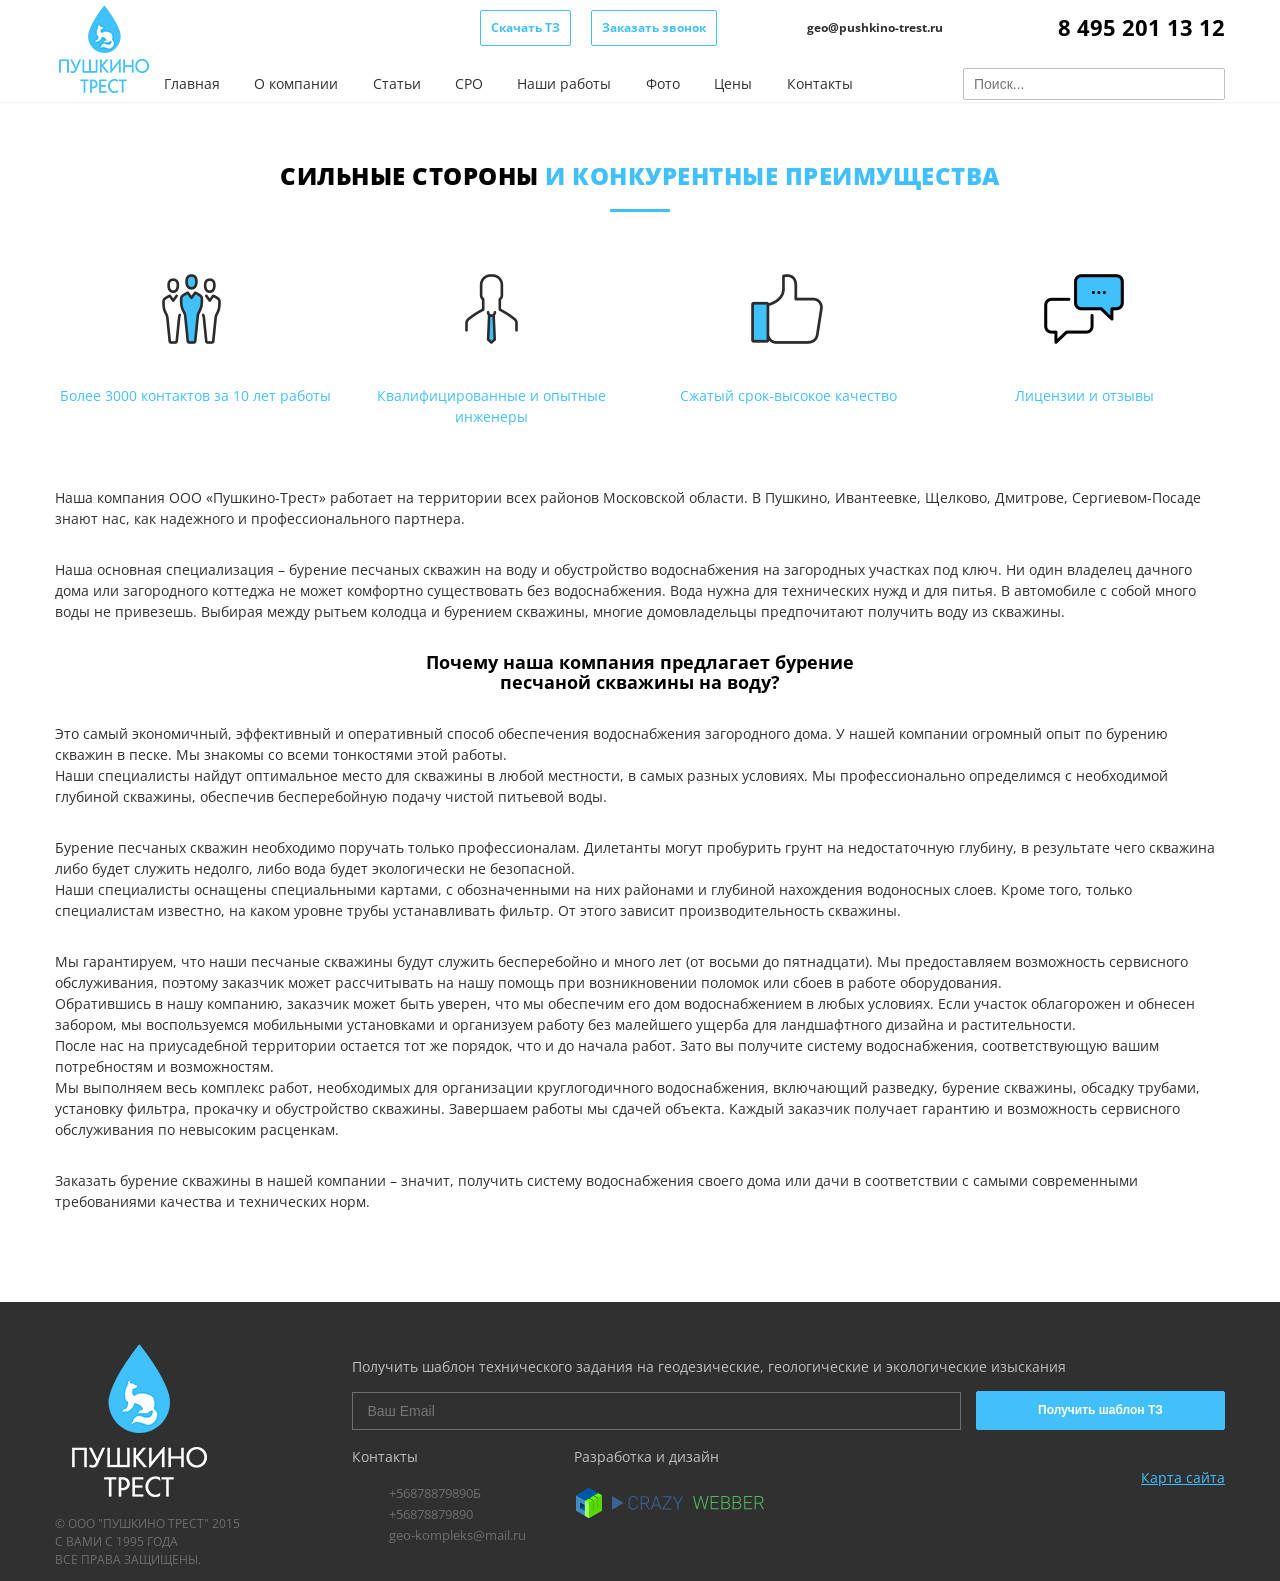
<file: docs/about-us.html>
<!DOCTYPE html>
<html lang="ru">
  <head>
    <meta charset="UTF-8">
    <meta content="width=device-width, initial-scale=1.0, user-scalable=no" name="viewport">
    <title>Пушкино</title>
    <link rel="stylesheet" href="css/flexboxgrid.min.css">
    <link rel="stylesheet" href="css/normalize.min.css">
    <link rel="stylesheet" href="css/swiper.min.css">
    <link rel="stylesheet" href="css/jquery-ui.min.css">
    <link rel="stylesheet" href="css/baguetteBox.min.css">
    <link rel="stylesheet" href="css/select2.min.css">
    <link rel="stylesheet" href="css/tingle.min.css">
    <link rel="stylesheet" href="css/styles.css">
    <link rel="stylesheet" href="css/fonts.css">
    <link rel="stylesheet" href="https://fonts.googleapis.com/css?family=Open+Sans:300,300i,400,600,700,800,900">
  </head>
  <body>
    <div class="slideout-menu" id="menu">
      <div class="row">
        <ul class="menu">
          <li><a href="/">Главная</a></li>
          <li><a href="about-us.html">О нас</a></li>
          <li><a href="price.html">Цены</a></li>
          <li><a href="#">Фотогалерея</a></li>
          <li><a href="news.html">Новости</a></li>
          <li><a href="contact.html">Контакты</a></li>
          <li><a href="#">Горячие предложения</a></li>
          <li><a href="#">Хиты</a></li>
          <li><a href="#">Новинки</a></li>
          <li><a href="#">Поездки</a></li>
          <li><a href="#">Направления</a></li>
        </ul>
      </div>
    </div>
    <div id="panel">
      <header class="header">
        <div class="container">
          <div class="row">
            <div class="col-md-1 col-sm-1 col-xs-12">
              <div class="header__logo"><img src="img/logo.png" alt=""></div>
            </div>
            <div class="col-md-11 col-sm-11 col-xs-12">
              <div class="row middle-xs center-xs">
                <div class="col-md-3 col-sm-1 col-xs-12"></div>
                <div class="col-md-4 col-sm-5 col-xs-12"><a class="btn" href="#">Скачать ТЗ</a><a class="btn button-callback" href="#">Заказать звонок</a></div>
                <div class="col-md-2 col-sm-3 col-xs-12 flex middle-xs center-xs"><i class="icon-email"></i><span class="header__email">geo@pushkino-trest.ru</span></div>
                <div class="col-md-3 col-sm-3 col-xs-12 flex middle-xs end-xs"><i class="icon-call"></i><span class="header__phone">8 495 201 13 12</span></div>
              </div>
              <div class="row middle-xs">
                <div class="col-md-8 col-sm-10 col-xs-12">
                  <nav>
                    <ul class="header__menu flex">
                      <li><a href="/">Главная</a></li>
                      <li><a href="about-us.html">О компании</a></li>
                      <li><a href="articles.html">Статьи</a></li>
                      <li><a href="cpo.html">CPO</a></li>
                      <li><a href="#">Наши работы</a></li>
                      <li><a href="photo.html">Фото</a></li>
                      <li><a href="price.html">Цены</a></li>
                      <li><a href="contact.html">Контакты</a></li>
                    </ul>
                  </nav>
                </div>
                <div class="col-md-4 col-sm-2 col-xs-12 end-xs">
                  <form>
                    <input type="text" placeholder="Поиск...">
                    <button class="icon-search"></button>
                  </form>
                </div>
              </div>
            </div>
          </div>
        </div>
      </header>
      <section class="about-us-page">
        <div class="container">
          <div class="row center-xs">
            <div class="col-xs-8 center-xs">
              <div class="heading">
                <h2>Сильные стороны<span> и конкурентные преимущества</span></h2>
                <hr>
              </div>
            </div>
          </div>
          <div class="row center-xs">
            <div class="col-md-3 col-sm-3 col-xs-12">
              <div class="tab__block">
                <div class="tab__block__image"><img src="img/people.png" alt=""></div>
                <div class="tab__block__content">
                  <p>Более 3000  контактов за 10 лет работы</p>
                </div>
              </div>
            </div>
            <div class="col-md-3 col-sm-3 col-xs-12">
              <div class="tab__block">
                <div class="tab__block__image"><img src="img/user.png" alt=""></div>
                <div class="tab__block__content">
                  <p>Квалифицированные и опытные инженеры</p>
                </div>
              </div>
            </div>
            <div class="col-md-3 col-sm-3 col-xs-12">
              <div class="tab__block">
                <div class="tab__block__image"><img src="img/like.png" alt=""></div>
                <div class="tab__block__content">
                  <p>Сжатый срок-высокое качество</p>
                </div>
              </div>
            </div>
            <div class="col-md-3 col-sm-3 col-xs-12">
              <div class="tab__block">
                <div class="tab__block__image"><img src="img/chat.png" alt=""></div>
                <div class="tab__block__content">
                  <p>Лицензии и отзывы</p>
                </div>
              </div>
            </div>
          </div>
          <div class="row">
            <div class="col-xs-12">
              <p>Наша компания ООО «Пушкино-Трест» работает на территории всех районов Московской области. В Пушкино, Ивантеевке, Щелково, Дмитрове, Сергиевом-Посаде знают нас, как надежного и профессионального партнера.</p>
              <p>Наша основная специализация – бурение песчаных скважин на воду и обустройство водоснабжения на загородных участках под ключ. Ни один владелец дачного дома или загородного коттеджа не может комфортно существовать без водоснабжения. Вода нужна для технических нужд и для питья. В автомобиле с собой много воды не привезешь. Выбирая между рытьем колодца и бурением скважины, многие домовладельцы предпочитают получить воду из скважины.</p>
              <h3>Почему наша компания предлагает бурение<br>песчаной скважины на воду?</h3>
              <p>Это самый экономичный, эффективный и оперативный способ обеспечения водоснабжения загородного дома. У нашей компании огромный опыт по бурению скважин в песке. Мы знакомы со всеми тонкостями этой работы.<br>Наши специалисты найдут оптимальное место для скважины в любой местности, в самых разных условиях. Мы профессионально определимся с необходимой глубиной скважины, обеспечив бесперебойную подачу чистой питьевой воды.</p>
              <p>Бурение песчаных скважин необходимо поручать только профессионалам. Дилетанты могут пробурить грунт на недостаточную глубину, в результате чего скважина либо будет служить недолго, либо вода будет экологически не безопасной.<br>Наши специалисты оснащены специальными картами, с обозначенными на них районами и глубиной нахождения водоносных слоев. Кроме того, только специалистам известно, на каком уровне трубы устанавливать фильтр. От этого зависит производительность скважины.</p>
              <p>Мы гарантируем, что наши песчаные скважины будут служить бесперебойно и много лет (от восьми до пятнадцати). Мы предоставляем возможность сервисного обслуживания, поэтому заказчик может рассчитывать на нашу помощь при возникновении поломок или сбоев в работе оборудования.<br>Обратившись в нашу компанию, заказчик может быть уверен, что мы обеспечим его дом водоснабжением в любых условиях. Если участок облагорожен и обнесен забором, мы воспользуемся мобильными установками и организуем работу без малейшего ущерба для ландшафтного дизайна и растительности.<br>После нас на приусадебной территории остается тот же порядок, что и до начала работ. Зато вы получите систему водоснабжения, соответствующую вашим потребностям и возможностям.<br>Мы выполняем весь комплекс работ, необходимых для организации круглогодичного водоснабжения, включающий разведку, бурение скважины, обсадку трубами, установку фильтра, прокачку и обустройство скважины. Завершаем работы мы сдачей объекта. Каждый заказчик получает гарантию и возможность сервисного обслуживания по невысоким расценкам.</p>
              <p>Заказать бурение скважины в нашей компании – значит, получить систему водоснабжения своего дома или дачи в соответствии с самыми современными требованиями качества и технических норм.</p>
            </div>
          </div>
        </div>
      </section>
      <footer class="footer">
        <div class="container">
          <div class="row">
            <div class="col-md-3">
              <div class="footer__logo"><img src="img/logo-footer.png" alt="">
                <p>© ООО "ПУШКИНО ТРЕСТ" 2015<br>С ВАМИ С 1995 ГОДА<br>ВСЕ ПРАВА ЗАЩИЩЕНЫ.</p>
              </div>
            </div>
            <div class="col-md-9">
              <div class="row footer__form">
                <div class="col-xs-12">
                  <p>Получить шаблон технического задания на геодезические, геологические и экологические изыскания</p>
                  <form class="middle-xs">
                    <input type="text" placeholder="Ваш Email">
                    <input class="btn" type="submit" value="Получить шаблон ТЗ">
                  </form>
                </div>
              </div>
              <div class="row footer__contact">
                <div class="col-md-3">
                  <h4>Контакты</h4>
                  <div class="row">
                    <div class="col-md-2"><i class="icon-phone"></i></div>
                    <div class="col-md-10">
                      <p>+56878879890Б<br>+56878879890</p>
                    </div>
                    <div class="col-md-2"><i class="icon-mail"></i></div>
                    <div class="col-md-10">
                      <p>geo-kompleks@mail.ru</p>
                    </div>
                  </div>
                </div>
                <div class="col-md-3">
                  <h4>Разработка и дизайн</h4><a href="#"><img src="img/logo-weber.png" alt=""></a>
                </div>
                <div class="col-md-6 end-xs"><a class="map-site" href="">Карта сайта</a></div>
              </div>
            </div>
          </div>
        </div>
      </footer>
    </div>
    <div class="callback" style="display: none;">
      <h2>Заказать звонок</h2>
      <div class="row center-xs">
        <div class="col-xs-8 center-xs">
          <form>
            <input type="text" placeholder="Ваше имя">
            <input type="text" placeholder="Связь с Вами: номер телефона, email, skype, icq">
            <select>
              <option>Тип выполняемых работ</option>
              <option>Тип 1</option>
              <option>Тип 1</option>
            </select>
            <textarea placeholder="Сообщение..."></textarea>
            <input class="btn" type="submit">
          </form>
        </div>
      </div>
    </div>
    <script src="js/jquery.min.js"></script>
    <script src="js/baguetteBox.min.js"></script>
    <script src="js/select2.full.min.js"></script>
    <script src="js/jquery-ui.min.js"></script>
    <script src="js/swiper.min.js"></script>
    <script src="js/slideout.min.js"></script>
    <script src="js/tingle.min.js"></script>
    <script src="js/main.js"></script>
  </body>
</html>
</file>
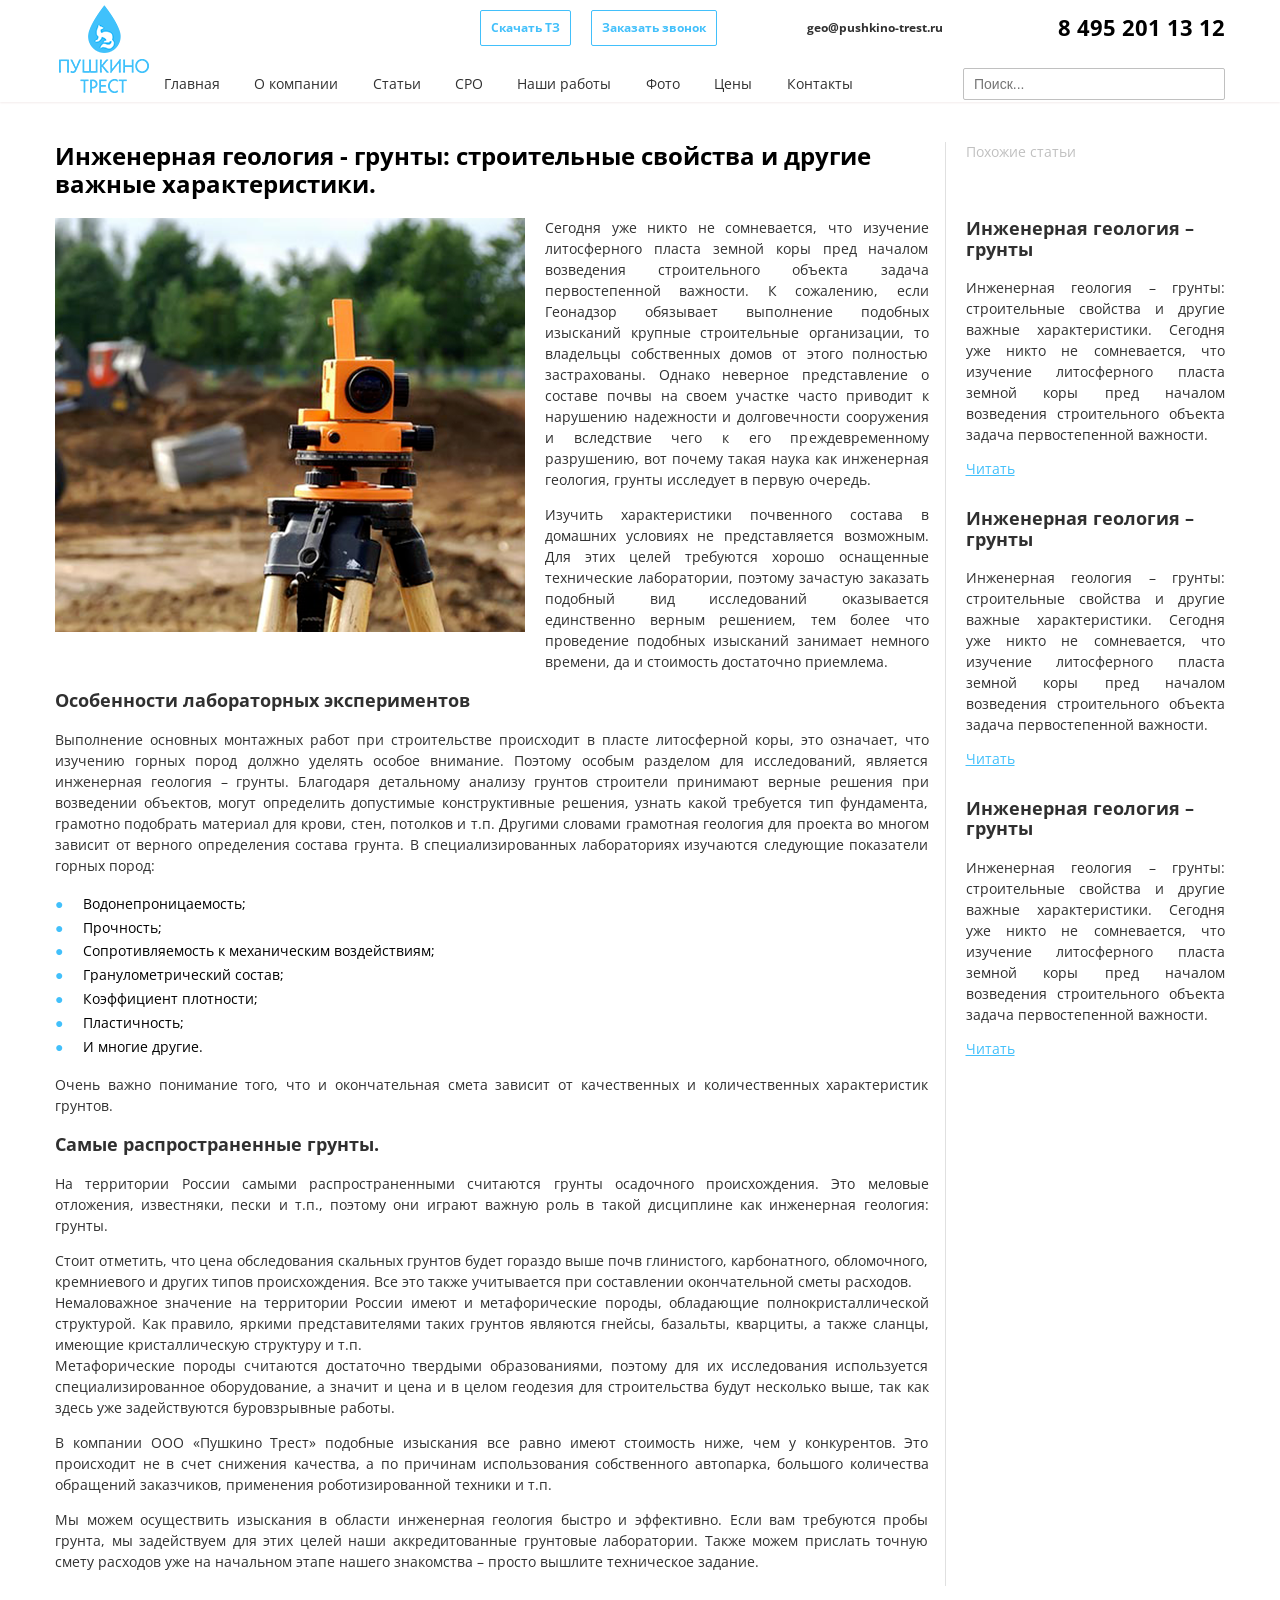
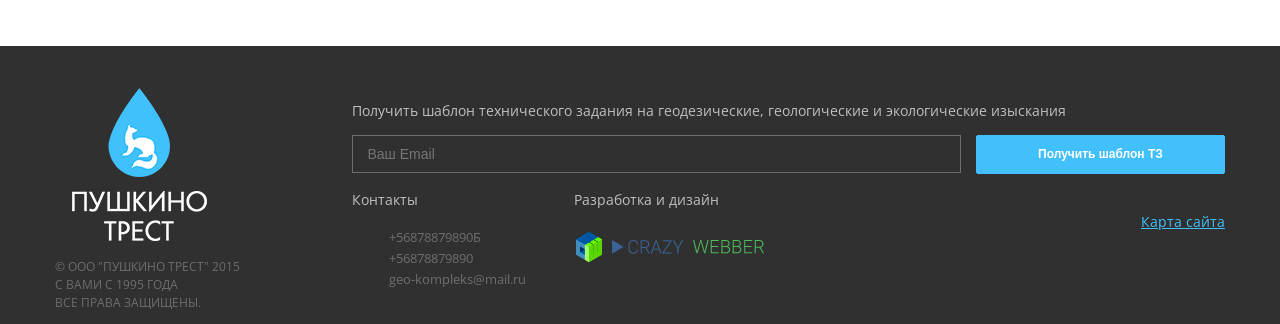
<file: docs/article.html>
<!DOCTYPE html>
<html lang="ru">
  <head>
    <meta charset="UTF-8">
    <meta content="width=device-width, initial-scale=1.0, user-scalable=no" name="viewport">
    <title>Пушкино</title>
    <link rel="stylesheet" href="css/flexboxgrid.min.css">
    <link rel="stylesheet" href="css/normalize.min.css">
    <link rel="stylesheet" href="css/swiper.min.css">
    <link rel="stylesheet" href="css/jquery-ui.min.css">
    <link rel="stylesheet" href="css/baguetteBox.min.css">
    <link rel="stylesheet" href="css/select2.min.css">
    <link rel="stylesheet" href="css/tingle.min.css">
    <link rel="stylesheet" href="css/styles.css">
    <link rel="stylesheet" href="css/fonts.css">
    <link rel="stylesheet" href="https://fonts.googleapis.com/css?family=Open+Sans:300,300i,400,600,700,800,900">
  </head>
  <body>
    <div class="slideout-menu" id="menu">
      <div class="row">
        <ul class="menu">
          <li><a href="/">Главная</a></li>
          <li><a href="about-us.html">О нас</a></li>
          <li><a href="price.html">Цены</a></li>
          <li><a href="#">Фотогалерея</a></li>
          <li><a href="news.html">Новости</a></li>
          <li><a href="contact.html">Контакты</a></li>
          <li><a href="#">Горячие предложения</a></li>
          <li><a href="#">Хиты</a></li>
          <li><a href="#">Новинки</a></li>
          <li><a href="#">Поездки</a></li>
          <li><a href="#">Направления</a></li>
        </ul>
      </div>
    </div>
    <div id="panel">
      <header class="header">
        <div class="container">
          <div class="row">
            <div class="col-md-1 col-sm-1 col-xs-12">
              <div class="header__logo"><img src="img/logo.png" alt=""></div>
            </div>
            <div class="col-md-11 col-sm-11 col-xs-12">
              <div class="row middle-xs center-xs">
                <div class="col-md-3 col-sm-1 col-xs-12"></div>
                <div class="col-md-4 col-sm-5 col-xs-12"><a class="btn" href="#">Скачать ТЗ</a><a class="btn button-callback" href="#">Заказать звонок</a></div>
                <div class="col-md-2 col-sm-3 col-xs-12 flex middle-xs center-xs"><i class="icon-email"></i><span class="header__email">geo@pushkino-trest.ru</span></div>
                <div class="col-md-3 col-sm-3 col-xs-12 flex middle-xs end-xs"><i class="icon-call"></i><span class="header__phone">8 495 201 13 12</span></div>
              </div>
              <div class="row middle-xs">
                <div class="col-md-8 col-sm-10 col-xs-12">
                  <nav>
                    <ul class="header__menu flex">
                      <li><a href="/">Главная</a></li>
                      <li><a href="about-us.html">О компании</a></li>
                      <li><a href="articles.html">Статьи</a></li>
                      <li><a href="cpo.html">CPO</a></li>
                      <li><a href="#">Наши работы</a></li>
                      <li><a href="photo.html">Фото</a></li>
                      <li><a href="price.html">Цены</a></li>
                      <li><a href="contact.html">Контакты</a></li>
                    </ul>
                  </nav>
                </div>
                <div class="col-md-4 col-sm-2 col-xs-12 end-xs">
                  <form>
                    <input type="text" placeholder="Поиск...">
                    <button class="icon-search"></button>
                  </form>
                </div>
              </div>
            </div>
          </div>
        </div>
      </header>
      <div class="article-page">
        <div class="container">
          <div class="row">
            <div class="col-md-9">
              <h2>Инженерная геология - грунты: строительные свойства и другие важные характеристики.</h2><img src="img/big-article.png" alt="">
              <p>Сегодня уже никто не сомневается, что изучение литосферного пласта земной коры пред началом возведения строительного объекта задача первостепенной важности. К сожалению, если Геонадзор обязывает выполнение подобных изысканий крупные строительные организации, то владельцы собственных домов от этого полностью застрахованы. Однако неверное представление о составе почвы на своем участке часто приводит к нарушению надежности и долговечности сооружения и вследствие чего к его преждевременному разрушению, вот почему такая наука как инженерная геология, грунты исследует в первую очередь.</p>
              <p>Изучить характеристики почвенного состава в домашних условиях не представляется возможным. Для этих целей требуются хорошо оснащенные технические лаборатории, поэтому зачастую заказать подобный вид исследований оказывается единственно верным решением, тем более что проведение подобных изысканий занимает немного времени, да и стоимость достаточно приемлема.</p>
              <h3>Особенности лабораторных экспериментов</h3>
              <p>Выполнение основных монтажных работ при строительстве происходит в пласте литосферной коры, это означает, что изучению горных пород должно уделять особое внимание. Поэтому особым разделом для исследований, является инженерная геология – грунты. Благодаря детальному анализу грунтов строители принимают верные решения при возведении объектов, могут определить допустимые конструктивные решения, узнать какой требуется тип фундамента, грамотно подобрать материал для крови, стен, потолков и т.п. Другими словами грамотная геология для проекта во многом зависит от верного определения состава грунта. В специализированных лабораториях изучаются следующие показатели горных пород:</p>
              <ul>
                <li>Водонепроницаемость;</li>
                <li>Прочность;</li>
                <li>Сопротивляемость к механическим воздействиям;</li>
                <li>Гранулометрический состав;</li>
                <li>Коэффициент плотности;</li>
                <li>Пластичность;</li>
                <li>И многие другие.</li>
              </ul>
              <p>Очень важно понимание того, что и окончательная смета зависит от качественных и количественных характеристик грунтов.</p>
              <h3>Самые распространенные грунты.</h3>
              <p>На территории России самыми распространенными считаются грунты осадочного происхождения. Это меловые отложения, известняки, пески и т.п., поэтому они играют важную роль в такой дисциплине как инженерная геология: грунты.</p>
              <p>Стоит отметить, что цена обследования скальных грунтов будет гораздо выше почв глинистого, карбонатного, обломочного, кремниевого и других типов происхождения. Все это также учитывается при составлении окончательной сметы расходов.<br>Немаловажное значение на территории России имеют и метафорические породы, обладающие полнокристаллической структурой. Как правило, яркими представителями таких грунтов являются гнейсы, базальты, кварциты, а также сланцы, имеющие кристаллическую структуру и т.п.<br>Метафорические породы считаются достаточно твердыми образованиями, поэтому для их исследования используется специализированное оборудование, а значит и цена и в целом геодезия для строительства будут несколько выше, так как здесь уже задействуются буровзрывные работы.</p>
              <p>В компании ООО «Пушкино Трест» подобные изыскания все равно имеют стоимость ниже, чем у конкурентов. Это происходит не в счет снижения качества, а по причинам использования собственного автопарка, большого количества обращений заказчиков, применения роботизированной техники и т.п.</p>
              <p>Мы можем осуществить изыскания в области инженерная геология быстро и эффективно. Если вам требуются пробы грунта, мы задействуем для этих целей наши аккредитованные грунтовые лаборатории. Также можем прислать точную смету расходов уже на начальном этапе нашего знакомства – просто вышлите техническое задание.</p>
            </div>
            <div class="col-md-3">
              <aside class="aside"><span>Похожие статьи</span>
                <div class="aside__block">
                  <h3>Инженерная геология – грунты</h3>
                  <p>Инженерная геология – грунты: строительные свойства и другие важные характеристики. Сегодня уже никто не сомневается, что изучение литосферного пласта земной коры пред началом возведения строительного объекта задача первостепенной важности.</p><a href="#">Читать</a>
                </div>
                <div class="aside__block">
                  <h3>Инженерная геология – грунты</h3>
                  <p>Инженерная геология – грунты: строительные свойства и другие важные характеристики. Сегодня уже никто не сомневается, что изучение литосферного пласта земной коры пред началом возведения строительного объекта задача первостепенной важности.</p><a href="#">Читать</a>
                </div>
                <div class="aside__block">
                  <h3>Инженерная геология – грунты</h3>
                  <p>Инженерная геология – грунты: строительные свойства и другие важные характеристики. Сегодня уже никто не сомневается, что изучение литосферного пласта земной коры пред началом возведения строительного объекта задача первостепенной важности.</p><a href="#">Читать</a>
                </div>
              </aside>
            </div>
          </div>
        </div>
      </div>
      <footer class="footer">
        <div class="container">
          <div class="row">
            <div class="col-md-3">
              <div class="footer__logo"><img src="img/logo-footer.png" alt="">
                <p>© ООО "ПУШКИНО ТРЕСТ" 2015<br>С ВАМИ С 1995 ГОДА<br>ВСЕ ПРАВА ЗАЩИЩЕНЫ.</p>
              </div>
            </div>
            <div class="col-md-9">
              <div class="row footer__form">
                <div class="col-xs-12">
                  <p>Получить шаблон технического задания на геодезические, геологические и экологические изыскания</p>
                  <form class="middle-xs">
                    <input type="text" placeholder="Ваш Email">
                    <input class="btn" type="submit" value="Получить шаблон ТЗ">
                  </form>
                </div>
              </div>
              <div class="row footer__contact">
                <div class="col-md-3">
                  <h4>Контакты</h4>
                  <div class="row">
                    <div class="col-md-2"><i class="icon-phone"></i></div>
                    <div class="col-md-10">
                      <p>+56878879890Б<br>+56878879890</p>
                    </div>
                    <div class="col-md-2"><i class="icon-mail"></i></div>
                    <div class="col-md-10">
                      <p>geo-kompleks@mail.ru</p>
                    </div>
                  </div>
                </div>
                <div class="col-md-3">
                  <h4>Разработка и дизайн</h4><a href="#"><img src="img/logo-weber.png" alt=""></a>
                </div>
                <div class="col-md-6 end-xs"><a class="map-site" href="">Карта сайта</a></div>
              </div>
            </div>
          </div>
        </div>
      </footer>
    </div>
    <div class="callback" style="display: none;">
      <h2>Заказать звонок</h2>
      <div class="row center-xs">
        <div class="col-xs-8 center-xs">
          <form>
            <input type="text" placeholder="Ваше имя">
            <input type="text" placeholder="Связь с Вами: номер телефона, email, skype, icq">
            <select>
              <option>Тип выполняемых работ</option>
              <option>Тип 1</option>
              <option>Тип 1</option>
            </select>
            <textarea placeholder="Сообщение..."></textarea>
            <input class="btn" type="submit">
          </form>
        </div>
      </div>
    </div>
    <script src="js/jquery.min.js"></script>
    <script src="js/baguetteBox.min.js"></script>
    <script src="js/select2.full.min.js"></script>
    <script src="js/jquery-ui.min.js"></script>
    <script src="js/swiper.min.js"></script>
    <script src="js/slideout.min.js"></script>
    <script src="js/tingle.min.js"></script>
    <script src="js/main.js"></script>
  </body>
</html>
</file>
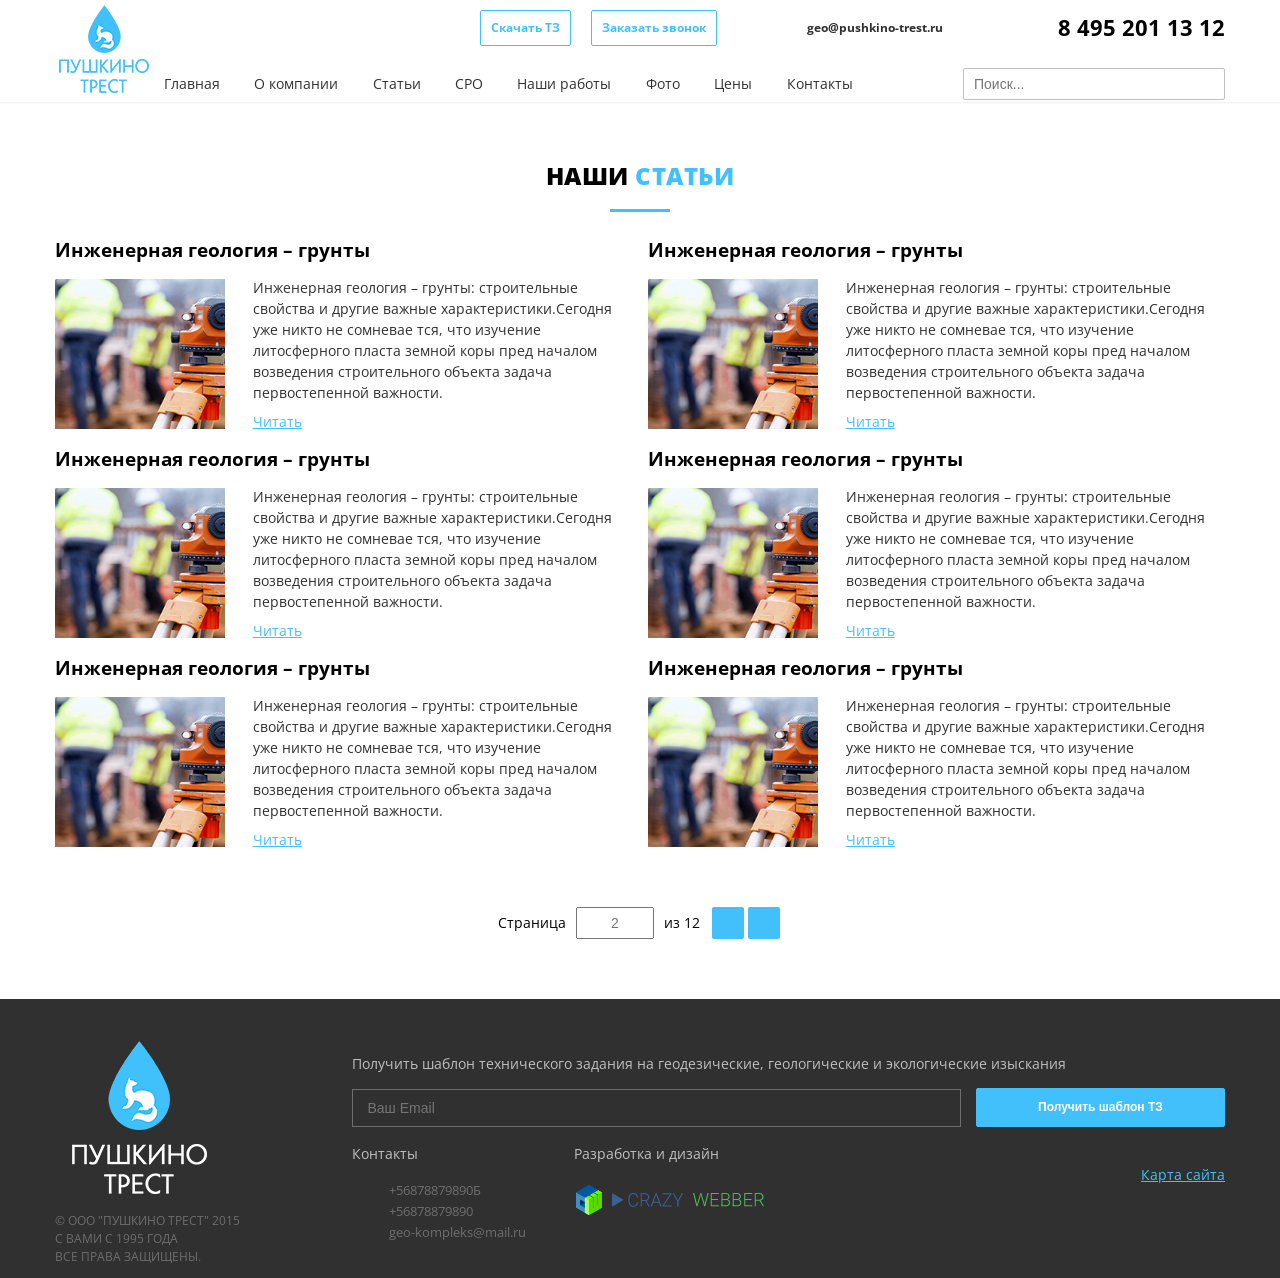
<file: docs/articles.html>
<!DOCTYPE html>
<html lang="ru">
  <head>
    <meta charset="UTF-8">
    <meta content="width=device-width, initial-scale=1.0, user-scalable=no" name="viewport">
    <title>Пушкино</title>
    <link rel="stylesheet" href="css/flexboxgrid.min.css">
    <link rel="stylesheet" href="css/normalize.min.css">
    <link rel="stylesheet" href="css/swiper.min.css">
    <link rel="stylesheet" href="css/jquery-ui.min.css">
    <link rel="stylesheet" href="css/baguetteBox.min.css">
    <link rel="stylesheet" href="css/select2.min.css">
    <link rel="stylesheet" href="css/tingle.min.css">
    <link rel="stylesheet" href="css/styles.css">
    <link rel="stylesheet" href="css/fonts.css">
    <link rel="stylesheet" href="https://fonts.googleapis.com/css?family=Open+Sans:300,300i,400,600,700,800,900">
  </head>
  <body>
    <div class="slideout-menu" id="menu">
      <div class="row">
        <ul class="menu">
          <li><a href="/">Главная</a></li>
          <li><a href="about-us.html">О нас</a></li>
          <li><a href="price.html">Цены</a></li>
          <li><a href="#">Фотогалерея</a></li>
          <li><a href="news.html">Новости</a></li>
          <li><a href="contact.html">Контакты</a></li>
          <li><a href="#">Горячие предложения</a></li>
          <li><a href="#">Хиты</a></li>
          <li><a href="#">Новинки</a></li>
          <li><a href="#">Поездки</a></li>
          <li><a href="#">Направления</a></li>
        </ul>
      </div>
    </div>
    <div id="panel">
      <header class="header">
        <div class="container">
          <div class="row">
            <div class="col-md-1 col-sm-1 col-xs-12">
              <div class="header__logo"><img src="img/logo.png" alt=""></div>
            </div>
            <div class="col-md-11 col-sm-11 col-xs-12">
              <div class="row middle-xs center-xs">
                <div class="col-md-3 col-sm-1 col-xs-12"></div>
                <div class="col-md-4 col-sm-5 col-xs-12"><a class="btn" href="#">Скачать ТЗ</a><a class="btn button-callback" href="#">Заказать звонок</a></div>
                <div class="col-md-2 col-sm-3 col-xs-12 flex middle-xs center-xs"><i class="icon-email"></i><span class="header__email">geo@pushkino-trest.ru</span></div>
                <div class="col-md-3 col-sm-3 col-xs-12 flex middle-xs end-xs"><i class="icon-call"></i><span class="header__phone">8 495 201 13 12</span></div>
              </div>
              <div class="row middle-xs">
                <div class="col-md-8 col-sm-10 col-xs-12">
                  <nav>
                    <ul class="header__menu flex">
                      <li><a href="/">Главная</a></li>
                      <li><a href="about-us.html">О компании</a></li>
                      <li><a href="articles.html">Статьи</a></li>
                      <li><a href="cpo.html">CPO</a></li>
                      <li><a href="#">Наши работы</a></li>
                      <li><a href="photo.html">Фото</a></li>
                      <li><a href="price.html">Цены</a></li>
                      <li><a href="contact.html">Контакты</a></li>
                    </ul>
                  </nav>
                </div>
                <div class="col-md-4 col-sm-2 col-xs-12 end-xs">
                  <form>
                    <input type="text" placeholder="Поиск...">
                    <button class="icon-search"></button>
                  </form>
                </div>
              </div>
            </div>
          </div>
        </div>
      </header>
      <section class="articles-page">
        <div class="container">
          <div class="row center-xs">
            <div class="col-xs-7 center-xs">
              <div class="heading">
                <h2>Наши<span> Статьи</span></h2>
                <hr>
              </div>
            </div>
          </div>
          <div class="row">
            <div class="col-md-6">
              <div class="articles-page__block">
                <h3>Инженерная геология – грунты</h3>
                <div class="row">
                  <div class="col-md-4"> 
                    <div class="articles-page__block__image"><img src="img/article-photo.png" alt=""/></div>
                  </div>
                  <div class="col-md-8">
                    <div class="articles-page__block__text">
                      <p>Инженерная геология – грунты: строительные свойства и другие важные характеристики.Сегодня уже никто не сомневае тся, что изучение литосферного пласта  земной коры пред началом возведения строительного объекта задача первостепенной важности.</p><a href="article.html">Читать</a>
                    </div>
                  </div>
                </div>
              </div>
            </div>
            <div class="col-md-6">
              <div class="articles-page__block">
                <h3>Инженерная геология – грунты</h3>
                <div class="row">
                  <div class="col-md-4"> 
                    <div class="articles-page__block__image"><img src="img/article-photo.png" alt=""/></div>
                  </div>
                  <div class="col-md-8">
                    <div class="articles-page__block__text">
                      <p>Инженерная геология – грунты: строительные свойства и другие важные характеристики.Сегодня уже никто не сомневае тся, что изучение литосферного пласта  земной коры пред началом возведения строительного объекта задача первостепенной важности.</p><a href="article.html">Читать</a>
                    </div>
                  </div>
                </div>
              </div>
            </div>
            <div class="col-md-6">
              <div class="articles-page__block">
                <h3>Инженерная геология – грунты</h3>
                <div class="row">
                  <div class="col-md-4"> 
                    <div class="articles-page__block__image"><img src="img/article-photo.png" alt=""/></div>
                  </div>
                  <div class="col-md-8">
                    <div class="articles-page__block__text">
                      <p>Инженерная геология – грунты: строительные свойства и другие важные характеристики.Сегодня уже никто не сомневае тся, что изучение литосферного пласта  земной коры пред началом возведения строительного объекта задача первостепенной важности.</p><a href="article.html">Читать</a>
                    </div>
                  </div>
                </div>
              </div>
            </div>
            <div class="col-md-6">
              <div class="articles-page__block">
                <h3>Инженерная геология – грунты</h3>
                <div class="row">
                  <div class="col-md-4"> 
                    <div class="articles-page__block__image"><img src="img/article-photo.png" alt=""/></div>
                  </div>
                  <div class="col-md-8">
                    <div class="articles-page__block__text">
                      <p>Инженерная геология – грунты: строительные свойства и другие важные характеристики.Сегодня уже никто не сомневае тся, что изучение литосферного пласта  земной коры пред началом возведения строительного объекта задача первостепенной важности.</p><a href="article.html">Читать</a>
                    </div>
                  </div>
                </div>
              </div>
            </div>
            <div class="col-md-6">
              <div class="articles-page__block">
                <h3>Инженерная геология – грунты</h3>
                <div class="row">
                  <div class="col-md-4"> 
                    <div class="articles-page__block__image"><img src="img/article-photo.png" alt=""/></div>
                  </div>
                  <div class="col-md-8">
                    <div class="articles-page__block__text">
                      <p>Инженерная геология – грунты: строительные свойства и другие важные характеристики.Сегодня уже никто не сомневае тся, что изучение литосферного пласта  земной коры пред началом возведения строительного объекта задача первостепенной важности.</p><a href="article.html">Читать</a>
                    </div>
                  </div>
                </div>
              </div>
            </div>
            <div class="col-md-6">
              <div class="articles-page__block">
                <h3>Инженерная геология – грунты</h3>
                <div class="row">
                  <div class="col-md-4"> 
                    <div class="articles-page__block__image"><img src="img/article-photo.png" alt=""/></div>
                  </div>
                  <div class="col-md-8">
                    <div class="articles-page__block__text">
                      <p>Инженерная геология – грунты: строительные свойства и другие важные характеристики.Сегодня уже никто не сомневае тся, что изучение литосферного пласта  земной коры пред началом возведения строительного объекта задача первостепенной важности.</p><a href="article.html">Читать</a>
                    </div>
                  </div>
                </div>
              </div>
            </div>
          </div>
          <div class="row">
            <div class="col-xs-12">
              <div class="pagination middle-xs center-xs"><span>Страница</span>
                <input type="text" placeholder="2"><span>из 12</span>
                <div class="left-right"><a class="left"><i class="icon-left-arrow"></i></a><a class="right"><i class="icon-right-arrow"></i></a></div>
              </div>
            </div>
          </div>
        </div>
      </section>
      <footer class="footer">
        <div class="container">
          <div class="row">
            <div class="col-md-3">
              <div class="footer__logo"><img src="img/logo-footer.png" alt="">
                <p>© ООО "ПУШКИНО ТРЕСТ" 2015<br>С ВАМИ С 1995 ГОДА<br>ВСЕ ПРАВА ЗАЩИЩЕНЫ.</p>
              </div>
            </div>
            <div class="col-md-9">
              <div class="row footer__form">
                <div class="col-xs-12">
                  <p>Получить шаблон технического задания на геодезические, геологические и экологические изыскания</p>
                  <form class="middle-xs">
                    <input type="text" placeholder="Ваш Email">
                    <input class="btn" type="submit" value="Получить шаблон ТЗ">
                  </form>
                </div>
              </div>
              <div class="row footer__contact">
                <div class="col-md-3">
                  <h4>Контакты</h4>
                  <div class="row">
                    <div class="col-md-2"><i class="icon-phone"></i></div>
                    <div class="col-md-10">
                      <p>+56878879890Б<br>+56878879890</p>
                    </div>
                    <div class="col-md-2"><i class="icon-mail"></i></div>
                    <div class="col-md-10">
                      <p>geo-kompleks@mail.ru</p>
                    </div>
                  </div>
                </div>
                <div class="col-md-3">
                  <h4>Разработка и дизайн</h4><a href="#"><img src="img/logo-weber.png" alt=""></a>
                </div>
                <div class="col-md-6 end-xs"><a class="map-site" href="">Карта сайта</a></div>
              </div>
            </div>
          </div>
        </div>
      </footer>
    </div>
    <div class="callback" style="display: none;">
      <h2>Заказать звонок</h2>
      <div class="row center-xs">
        <div class="col-xs-8 center-xs">
          <form>
            <input type="text" placeholder="Ваше имя">
            <input type="text" placeholder="Связь с Вами: номер телефона, email, skype, icq">
            <select>
              <option>Тип выполняемых работ</option>
              <option>Тип 1</option>
              <option>Тип 1</option>
            </select>
            <textarea placeholder="Сообщение..."></textarea>
            <input class="btn" type="submit">
          </form>
        </div>
      </div>
    </div>
    <script src="js/jquery.min.js"></script>
    <script src="js/baguetteBox.min.js"></script>
    <script src="js/select2.full.min.js"></script>
    <script src="js/jquery-ui.min.js"></script>
    <script src="js/swiper.min.js"></script>
    <script src="js/slideout.min.js"></script>
    <script src="js/tingle.min.js"></script>
    <script src="js/main.js"></script>
  </body>
</html>
</file>
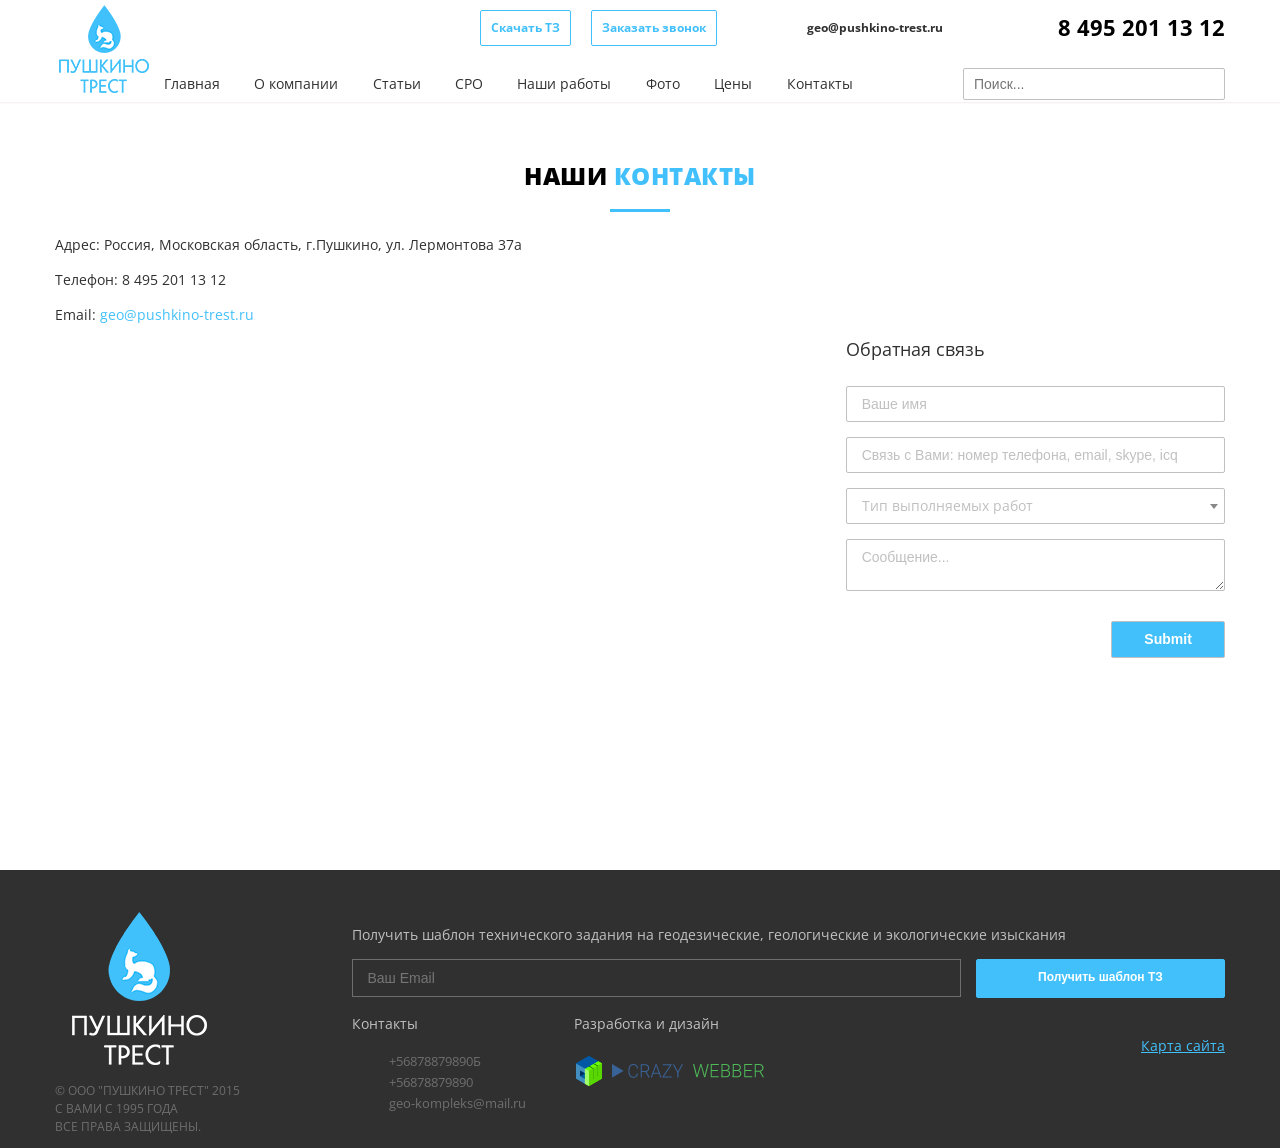
<file: docs/contact.html>
<!DOCTYPE html>
<html lang="ru">
  <head>
    <meta charset="UTF-8">
    <meta content="width=device-width, initial-scale=1.0, user-scalable=no" name="viewport">
    <title>Пушкино</title>
    <link rel="stylesheet" href="css/flexboxgrid.min.css">
    <link rel="stylesheet" href="css/normalize.min.css">
    <link rel="stylesheet" href="css/swiper.min.css">
    <link rel="stylesheet" href="css/jquery-ui.min.css">
    <link rel="stylesheet" href="css/baguetteBox.min.css">
    <link rel="stylesheet" href="css/select2.min.css">
    <link rel="stylesheet" href="css/tingle.min.css">
    <link rel="stylesheet" href="css/styles.css">
    <link rel="stylesheet" href="css/fonts.css">
    <link rel="stylesheet" href="https://fonts.googleapis.com/css?family=Open+Sans:300,300i,400,600,700,800,900">
  </head>
  <body>
    <div class="slideout-menu" id="menu">
      <div class="row">
        <ul class="menu">
          <li><a href="/">Главная</a></li>
          <li><a href="about-us.html">О нас</a></li>
          <li><a href="price.html">Цены</a></li>
          <li><a href="#">Фотогалерея</a></li>
          <li><a href="news.html">Новости</a></li>
          <li><a href="contact.html">Контакты</a></li>
          <li><a href="#">Горячие предложения</a></li>
          <li><a href="#">Хиты</a></li>
          <li><a href="#">Новинки</a></li>
          <li><a href="#">Поездки</a></li>
          <li><a href="#">Направления</a></li>
        </ul>
      </div>
    </div>
    <div id="panel">
      <header class="header">
        <div class="container">
          <div class="row">
            <div class="col-md-1 col-sm-1 col-xs-12">
              <div class="header__logo"><img src="img/logo.png" alt=""></div>
            </div>
            <div class="col-md-11 col-sm-11 col-xs-12">
              <div class="row middle-xs center-xs">
                <div class="col-md-3 col-sm-1 col-xs-12"></div>
                <div class="col-md-4 col-sm-5 col-xs-12"><a class="btn" href="#">Скачать ТЗ</a><a class="btn button-callback" href="#">Заказать звонок</a></div>
                <div class="col-md-2 col-sm-3 col-xs-12 flex middle-xs center-xs"><i class="icon-email"></i><span class="header__email">geo@pushkino-trest.ru</span></div>
                <div class="col-md-3 col-sm-3 col-xs-12 flex middle-xs end-xs"><i class="icon-call"></i><span class="header__phone">8 495 201 13 12</span></div>
              </div>
              <div class="row middle-xs">
                <div class="col-md-8 col-sm-10 col-xs-12">
                  <nav>
                    <ul class="header__menu flex">
                      <li><a href="/">Главная</a></li>
                      <li><a href="about-us.html">О компании</a></li>
                      <li><a href="articles.html">Статьи</a></li>
                      <li><a href="cpo.html">CPO</a></li>
                      <li><a href="#">Наши работы</a></li>
                      <li><a href="photo.html">Фото</a></li>
                      <li><a href="price.html">Цены</a></li>
                      <li><a href="contact.html">Контакты</a></li>
                    </ul>
                  </nav>
                </div>
                <div class="col-md-4 col-sm-2 col-xs-12 end-xs">
                  <form>
                    <input type="text" placeholder="Поиск...">
                    <button class="icon-search"></button>
                  </form>
                </div>
              </div>
            </div>
          </div>
        </div>
      </header>
      <section class="contact-page">
        <div class="container">
          <div class="row center-xs">
            <div class="col-xs-6 center-xs">
              <div class="heading">
                <h2>Наши<span> Контакты</span></h2>
                <hr>
              </div>
            </div>
            <div class="col-xs-12 start-xs">
              <p>Адрес: Россия, Московская область, г.Пушкино, ул. Лермонтова 37а</p>
              <p>Телефон: 8 495 201 13 12</p>
              <p>Email: <a href="mailto:geo@pushkino-trest.ru">geo@pushkino-trest.ru</a></p>
            </div>
          </div>
          <div class="row">
            <div class="col-sm-8 col-xs-12">
              <div class="contact-page__map">
                <iframe src="https://www.google.com/maps/embed?pb=!1m18!1m12!1m3!1d2229.7226832074525!2d37.844365315589435!3d56.023474980626624!2m3!1f0!2f0!3f0!3m2!1i1024!2i768!4f13.1!3m3!1m2!1s0x46b52f3297da5abd%3A0x7dee441ab09d1250!2z0YPQuy4g0JvQtdGA0LzQvtC90YLQvtCy0LAsIDM3LCDQn9GD0YjQutC40L3Qviwg0JzQvtGB0LrQvtCy0YHQutCw0Y8g0L7QsdC7Liwg0KDQvtGB0YHQuNGPLCAxNDEyMDc!5e0!3m2!1sru!2sua!4v1489136856070" width="100%" height="420" frameborder="0" style="border:0;" allowfullscreen=""></iframe>
              </div>
            </div>
            <div class="col-sm-4 col-xs-12">
              <h3>Обратная связь</h3>
              <form>
                <input type="text" placeholder="Ваше имя">
                <input type="text" placeholder="Связь с Вами: номер телефона, email, skype, icq">
                <select>
                  <option>Тип выполняемых работ</option>
                  <option>Тип 1</option>
                  <option>Тип 1</option>
                </select>
                <textarea placeholder="Сообщение..."></textarea>
                <input class="btn" type="submit">
              </form>
            </div>
          </div>
        </div>
      </section>
      <footer class="footer">
        <div class="container">
          <div class="row">
            <div class="col-md-3">
              <div class="footer__logo"><img src="img/logo-footer.png" alt="">
                <p>© ООО "ПУШКИНО ТРЕСТ" 2015<br>С ВАМИ С 1995 ГОДА<br>ВСЕ ПРАВА ЗАЩИЩЕНЫ.</p>
              </div>
            </div>
            <div class="col-md-9">
              <div class="row footer__form">
                <div class="col-xs-12">
                  <p>Получить шаблон технического задания на геодезические, геологические и экологические изыскания</p>
                  <form class="middle-xs">
                    <input type="text" placeholder="Ваш Email">
                    <input class="btn" type="submit" value="Получить шаблон ТЗ">
                  </form>
                </div>
              </div>
              <div class="row footer__contact">
                <div class="col-md-3">
                  <h4>Контакты</h4>
                  <div class="row">
                    <div class="col-md-2"><i class="icon-phone"></i></div>
                    <div class="col-md-10">
                      <p>+56878879890Б<br>+56878879890</p>
                    </div>
                    <div class="col-md-2"><i class="icon-mail"></i></div>
                    <div class="col-md-10">
                      <p>geo-kompleks@mail.ru</p>
                    </div>
                  </div>
                </div>
                <div class="col-md-3">
                  <h4>Разработка и дизайн</h4><a href="#"><img src="img/logo-weber.png" alt=""></a>
                </div>
                <div class="col-md-6 end-xs"><a class="map-site" href="">Карта сайта</a></div>
              </div>
            </div>
          </div>
        </div>
      </footer>
    </div>
    <div class="callback" style="display: none;">
      <h2>Заказать звонок</h2>
      <div class="row center-xs">
        <div class="col-xs-8 center-xs">
          <form>
            <input type="text" placeholder="Ваше имя">
            <input type="text" placeholder="Связь с Вами: номер телефона, email, skype, icq">
            <select>
              <option>Тип выполняемых работ</option>
              <option>Тип 1</option>
              <option>Тип 1</option>
            </select>
            <textarea placeholder="Сообщение..."></textarea>
            <input class="btn" type="submit">
          </form>
        </div>
      </div>
    </div>
    <script src="js/jquery.min.js"></script>
    <script src="js/baguetteBox.min.js"></script>
    <script src="js/select2.full.min.js"></script>
    <script src="js/jquery-ui.min.js"></script>
    <script src="js/swiper.min.js"></script>
    <script src="js/slideout.min.js"></script>
    <script src="js/tingle.min.js"></script>
    <script src="js/main.js"></script>
  </body>
</html>
</file>
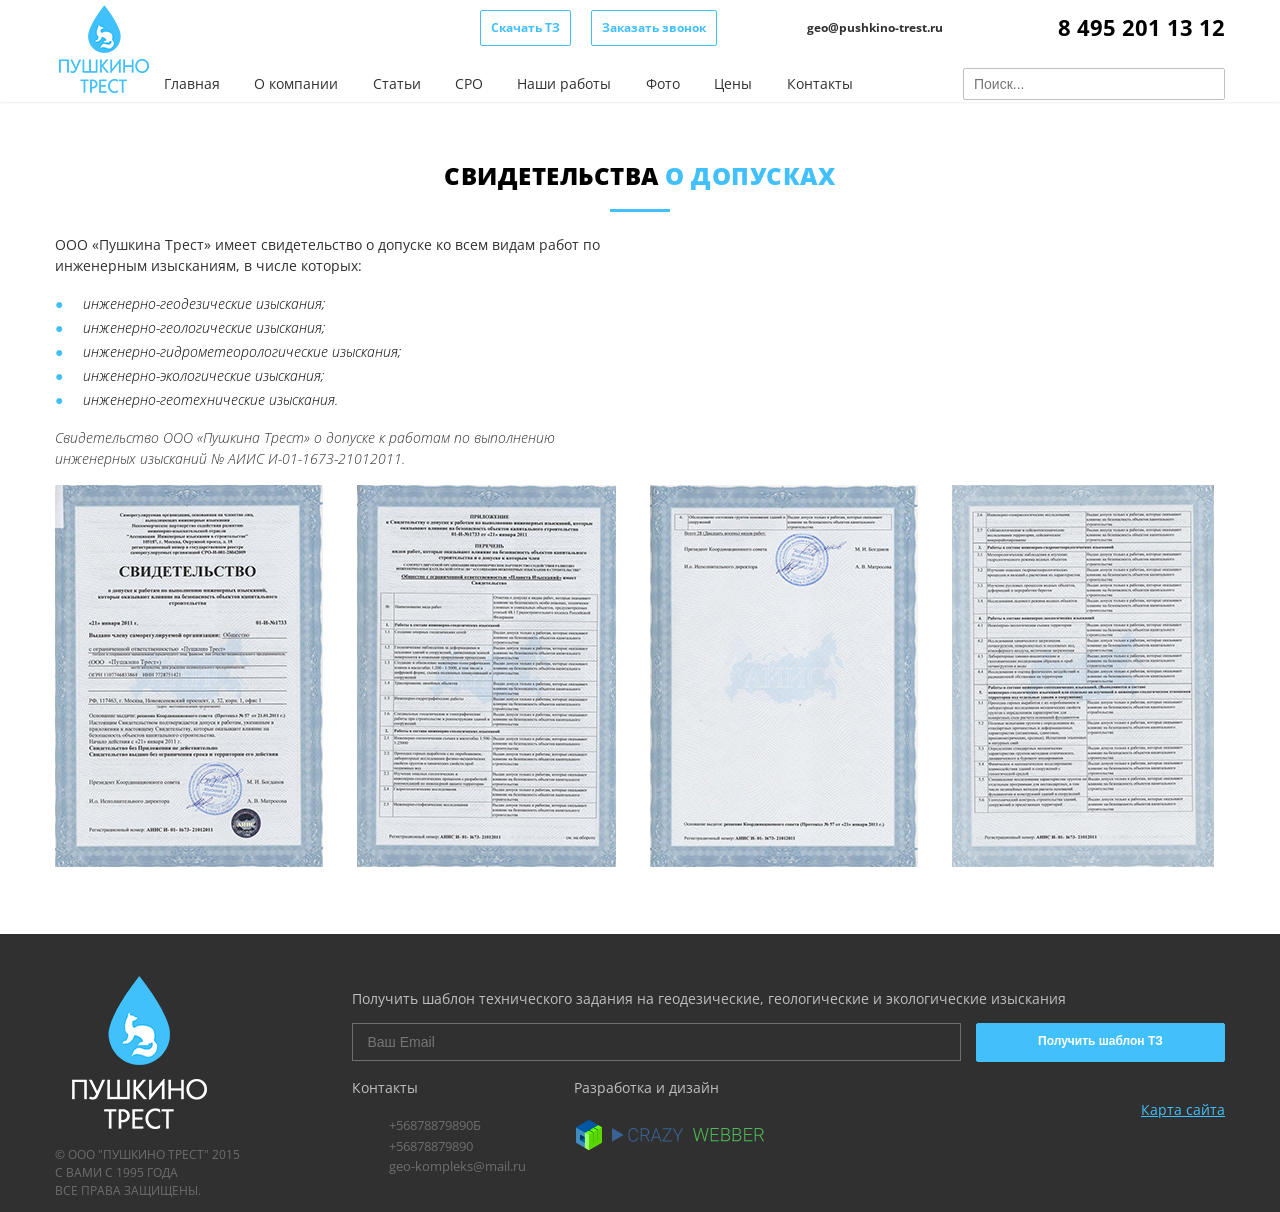
<file: docs/cpo.html>
<!DOCTYPE html>
<html lang="ru">
  <head>
    <meta charset="UTF-8">
    <meta content="width=device-width, initial-scale=1.0, user-scalable=no" name="viewport">
    <title>Пушкино</title>
    <link rel="stylesheet" href="css/flexboxgrid.min.css">
    <link rel="stylesheet" href="css/normalize.min.css">
    <link rel="stylesheet" href="css/swiper.min.css">
    <link rel="stylesheet" href="css/jquery-ui.min.css">
    <link rel="stylesheet" href="css/baguetteBox.min.css">
    <link rel="stylesheet" href="css/select2.min.css">
    <link rel="stylesheet" href="css/tingle.min.css">
    <link rel="stylesheet" href="css/styles.css">
    <link rel="stylesheet" href="css/fonts.css">
    <link rel="stylesheet" href="https://fonts.googleapis.com/css?family=Open+Sans:300,300i,400,600,700,800,900">
  </head>
  <body>
    <div class="slideout-menu" id="menu">
      <div class="row">
        <ul class="menu">
          <li><a href="/">Главная</a></li>
          <li><a href="about-us.html">О нас</a></li>
          <li><a href="price.html">Цены</a></li>
          <li><a href="#">Фотогалерея</a></li>
          <li><a href="news.html">Новости</a></li>
          <li><a href="contact.html">Контакты</a></li>
          <li><a href="#">Горячие предложения</a></li>
          <li><a href="#">Хиты</a></li>
          <li><a href="#">Новинки</a></li>
          <li><a href="#">Поездки</a></li>
          <li><a href="#">Направления</a></li>
        </ul>
      </div>
    </div>
    <div id="panel">
      <header class="header">
        <div class="container">
          <div class="row">
            <div class="col-md-1 col-sm-1 col-xs-12">
              <div class="header__logo"><img src="img/logo.png" alt=""></div>
            </div>
            <div class="col-md-11 col-sm-11 col-xs-12">
              <div class="row middle-xs center-xs">
                <div class="col-md-3 col-sm-1 col-xs-12"></div>
                <div class="col-md-4 col-sm-5 col-xs-12"><a class="btn" href="#">Скачать ТЗ</a><a class="btn button-callback" href="#">Заказать звонок</a></div>
                <div class="col-md-2 col-sm-3 col-xs-12 flex middle-xs center-xs"><i class="icon-email"></i><span class="header__email">geo@pushkino-trest.ru</span></div>
                <div class="col-md-3 col-sm-3 col-xs-12 flex middle-xs end-xs"><i class="icon-call"></i><span class="header__phone">8 495 201 13 12</span></div>
              </div>
              <div class="row middle-xs">
                <div class="col-md-8 col-sm-10 col-xs-12">
                  <nav>
                    <ul class="header__menu flex">
                      <li><a href="/">Главная</a></li>
                      <li><a href="about-us.html">О компании</a></li>
                      <li><a href="articles.html">Статьи</a></li>
                      <li><a href="cpo.html">CPO</a></li>
                      <li><a href="#">Наши работы</a></li>
                      <li><a href="photo.html">Фото</a></li>
                      <li><a href="price.html">Цены</a></li>
                      <li><a href="contact.html">Контакты</a></li>
                    </ul>
                  </nav>
                </div>
                <div class="col-md-4 col-sm-2 col-xs-12 end-xs">
                  <form>
                    <input type="text" placeholder="Поиск...">
                    <button class="icon-search"></button>
                  </form>
                </div>
              </div>
            </div>
          </div>
        </div>
      </header>
      <section>
        <div class="container">
          <div class="row center-xs">
            <div class="col-xs-7 center-xs">
              <div class="heading">
                <h2>Свидетельства<span> о допусках</span></h2>
                <hr>
              </div>
            </div>
          </div>
          <div class="row">
            <div class="col-xs-12">
              <p>ООО «Пушкина Трест» имеет свидетельство о допуске ко всем видам работ по<br> инженерным изысканиям, в числе которых:</p>
              <ul> 
                <li><i>инженерно-геодезические изыскания;</i></li>
                <li><i>инженерно-геологические изыскания;</i></li>
                <li><i>инженерно-гидрометеорологические изыскания;</i></li>
                <li><i>инженерно-экологические изыскания;</i></li>
                <li><i>инженерно-геотехнические изыскания.</i></li>
              </ul>
              <p><i>Свидетельство ООО «Пушкина Трест» о допуске к работам по выполнению<br> инженерных изысканий № АИИС И-01-1673-21012011.</i></p>
            </div>
          </div>
          <div class="gallery">
            <div class="row">
              <div class="col-md-3"><a href="img/doc-1.png"><img src="img/doc-1.png" alt=""></a></div>
              <div class="col-md-3"><a href="img/doc-2.png"><img src="img/doc-2.png" alt=""></a></div>
              <div class="col-md-3"><a href="img/doc-3.png"><img src="img/doc-3.png" alt=""></a></div>
              <div class="col-md-3"><a href="img/doc-4.png"><img src="img/doc-4.png" alt=""></a></div>
            </div>
          </div>
        </div>
      </section>
      <footer class="footer">
        <div class="container">
          <div class="row">
            <div class="col-md-3">
              <div class="footer__logo"><img src="img/logo-footer.png" alt="">
                <p>© ООО "ПУШКИНО ТРЕСТ" 2015<br>С ВАМИ С 1995 ГОДА<br>ВСЕ ПРАВА ЗАЩИЩЕНЫ.</p>
              </div>
            </div>
            <div class="col-md-9">
              <div class="row footer__form">
                <div class="col-xs-12">
                  <p>Получить шаблон технического задания на геодезические, геологические и экологические изыскания</p>
                  <form class="middle-xs">
                    <input type="text" placeholder="Ваш Email">
                    <input class="btn" type="submit" value="Получить шаблон ТЗ">
                  </form>
                </div>
              </div>
              <div class="row footer__contact">
                <div class="col-md-3">
                  <h4>Контакты</h4>
                  <div class="row">
                    <div class="col-md-2"><i class="icon-phone"></i></div>
                    <div class="col-md-10">
                      <p>+56878879890Б<br>+56878879890</p>
                    </div>
                    <div class="col-md-2"><i class="icon-mail"></i></div>
                    <div class="col-md-10">
                      <p>geo-kompleks@mail.ru</p>
                    </div>
                  </div>
                </div>
                <div class="col-md-3">
                  <h4>Разработка и дизайн</h4><a href="#"><img src="img/logo-weber.png" alt=""></a>
                </div>
                <div class="col-md-6 end-xs"><a class="map-site" href="">Карта сайта</a></div>
              </div>
            </div>
          </div>
        </div>
      </footer>
    </div>
    <div class="callback" style="display: none;">
      <h2>Заказать звонок</h2>
      <div class="row center-xs">
        <div class="col-xs-8 center-xs">
          <form>
            <input type="text" placeholder="Ваше имя">
            <input type="text" placeholder="Связь с Вами: номер телефона, email, skype, icq">
            <select>
              <option>Тип выполняемых работ</option>
              <option>Тип 1</option>
              <option>Тип 1</option>
            </select>
            <textarea placeholder="Сообщение..."></textarea>
            <input class="btn" type="submit">
          </form>
        </div>
      </div>
    </div>
    <script src="js/jquery.min.js"></script>
    <script src="js/baguetteBox.min.js"></script>
    <script src="js/select2.full.min.js"></script>
    <script src="js/jquery-ui.min.js"></script>
    <script src="js/swiper.min.js"></script>
    <script src="js/slideout.min.js"></script>
    <script src="js/tingle.min.js"></script>
    <script src="js/main.js"></script>
  </body>
</html>
</file>
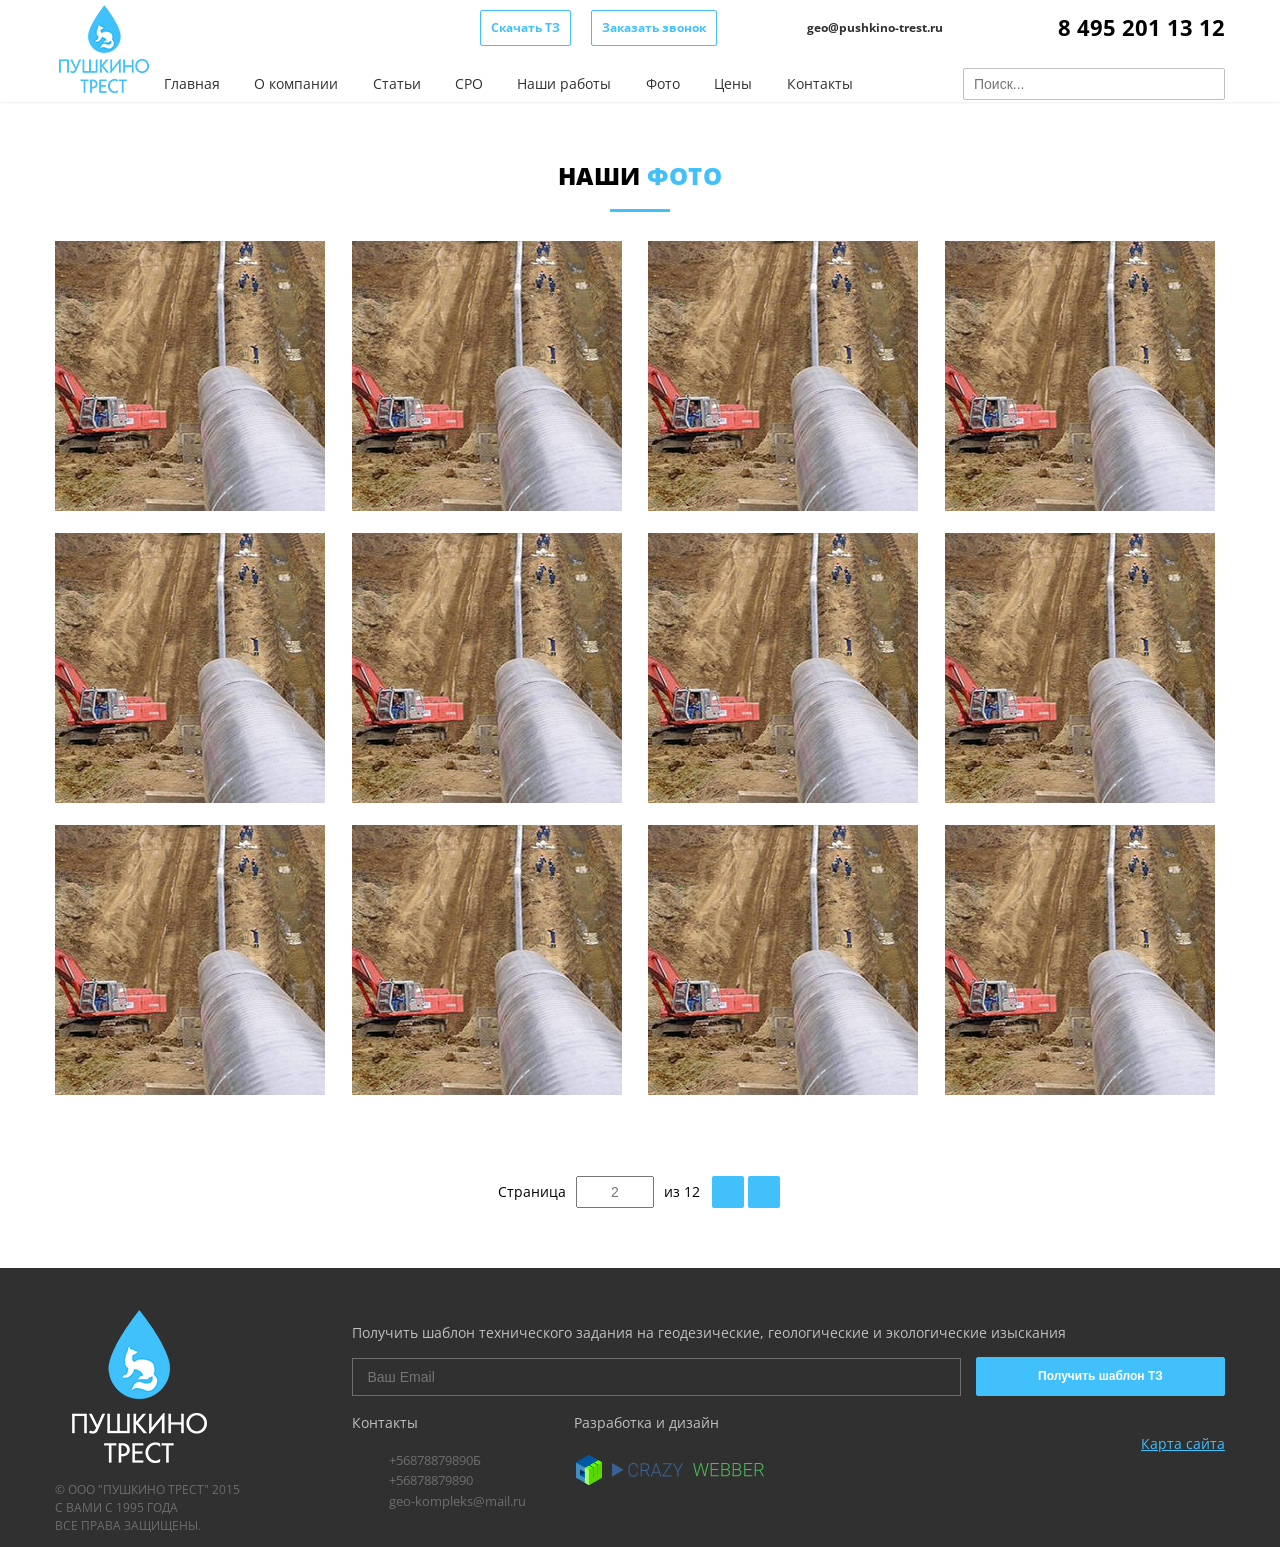
<file: docs/photo.html>
<!DOCTYPE html>
<html lang="ru">
  <head>
    <meta charset="UTF-8">
    <meta content="width=device-width, initial-scale=1.0, user-scalable=no" name="viewport">
    <title>Пушкино</title>
    <link rel="stylesheet" href="css/flexboxgrid.min.css">
    <link rel="stylesheet" href="css/normalize.min.css">
    <link rel="stylesheet" href="css/swiper.min.css">
    <link rel="stylesheet" href="css/jquery-ui.min.css">
    <link rel="stylesheet" href="css/baguetteBox.min.css">
    <link rel="stylesheet" href="css/select2.min.css">
    <link rel="stylesheet" href="css/tingle.min.css">
    <link rel="stylesheet" href="css/styles.css">
    <link rel="stylesheet" href="css/fonts.css">
    <link rel="stylesheet" href="https://fonts.googleapis.com/css?family=Open+Sans:300,300i,400,600,700,800,900">
  </head>
  <body>
    <div class="slideout-menu" id="menu">
      <div class="row">
        <ul class="menu">
          <li><a href="/">Главная</a></li>
          <li><a href="about-us.html">О нас</a></li>
          <li><a href="price.html">Цены</a></li>
          <li><a href="#">Фотогалерея</a></li>
          <li><a href="news.html">Новости</a></li>
          <li><a href="contact.html">Контакты</a></li>
          <li><a href="#">Горячие предложения</a></li>
          <li><a href="#">Хиты</a></li>
          <li><a href="#">Новинки</a></li>
          <li><a href="#">Поездки</a></li>
          <li><a href="#">Направления</a></li>
        </ul>
      </div>
    </div>
    <div id="panel">
      <header class="header">
        <div class="container">
          <div class="row">
            <div class="col-md-1 col-sm-1 col-xs-12">
              <div class="header__logo"><img src="img/logo.png" alt=""></div>
            </div>
            <div class="col-md-11 col-sm-11 col-xs-12">
              <div class="row middle-xs center-xs">
                <div class="col-md-3 col-sm-1 col-xs-12"></div>
                <div class="col-md-4 col-sm-5 col-xs-12"><a class="btn" href="#">Скачать ТЗ</a><a class="btn button-callback" href="#">Заказать звонок</a></div>
                <div class="col-md-2 col-sm-3 col-xs-12 flex middle-xs center-xs"><i class="icon-email"></i><span class="header__email">geo@pushkino-trest.ru</span></div>
                <div class="col-md-3 col-sm-3 col-xs-12 flex middle-xs end-xs"><i class="icon-call"></i><span class="header__phone">8 495 201 13 12</span></div>
              </div>
              <div class="row middle-xs">
                <div class="col-md-8 col-sm-10 col-xs-12">
                  <nav>
                    <ul class="header__menu flex">
                      <li><a href="/">Главная</a></li>
                      <li><a href="about-us.html">О компании</a></li>
                      <li><a href="articles.html">Статьи</a></li>
                      <li><a href="cpo.html">CPO</a></li>
                      <li><a href="#">Наши работы</a></li>
                      <li><a href="photo.html">Фото</a></li>
                      <li><a href="price.html">Цены</a></li>
                      <li><a href="contact.html">Контакты</a></li>
                    </ul>
                  </nav>
                </div>
                <div class="col-md-4 col-sm-2 col-xs-12 end-xs">
                  <form>
                    <input type="text" placeholder="Поиск...">
                    <button class="icon-search"></button>
                  </form>
                </div>
              </div>
            </div>
          </div>
        </div>
      </header>
      <section class="photo-page">
        <div class="container">
          <div class="row center-xs">
            <div class="col-xs-7 center-xs">
              <div class="heading">
                <h2>Наши<span> фото</span></h2>
                <hr>
              </div>
            </div>
          </div>
          <div class="gallery photo-page__block">
            <div class="row">
              <div class="col-md-3 col-sm-3 col-xs-12"><a href="img/photo.png"><img src="img/photo.png" alt=""/>
                  <div class="black-bg"></div></a></div>
              <div class="col-md-3 col-sm-3 col-xs-12"><a href="img/photo.png"><img src="img/photo.png" alt=""/>
                  <div class="black-bg"></div></a></div>
              <div class="col-md-3 col-sm-3 col-xs-12"><a href="img/photo.png"><img src="img/photo.png" alt=""/>
                  <div class="black-bg"></div></a></div>
              <div class="col-md-3 col-sm-3 col-xs-12"><a href="img/photo.png"><img src="img/photo.png" alt=""/>
                  <div class="black-bg"></div></a></div>
              <div class="col-md-3 col-sm-3 col-xs-12"><a href="img/photo.png"><img src="img/photo.png" alt=""/>
                  <div class="black-bg"></div></a></div>
              <div class="col-md-3 col-sm-3 col-xs-12"><a href="img/photo.png"><img src="img/photo.png" alt=""/>
                  <div class="black-bg"></div></a></div>
              <div class="col-md-3 col-sm-3 col-xs-12"><a href="img/photo.png"><img src="img/photo.png" alt=""/>
                  <div class="black-bg"></div></a></div>
              <div class="col-md-3 col-sm-3 col-xs-12"><a href="img/photo.png"><img src="img/photo.png" alt=""/>
                  <div class="black-bg"></div></a></div>
              <div class="col-md-3 col-sm-3 col-xs-12"><a href="img/photo.png"><img src="img/photo.png" alt=""/>
                  <div class="black-bg"></div></a></div>
              <div class="col-md-3 col-sm-3 col-xs-12"><a href="img/photo.png"><img src="img/photo.png" alt=""/>
                  <div class="black-bg"></div></a></div>
              <div class="col-md-3 col-sm-3 col-xs-12"><a href="img/photo.png"><img src="img/photo.png" alt=""/>
                  <div class="black-bg"></div></a></div>
              <div class="col-md-3 col-sm-3 col-xs-12"><a href="img/photo.png"><img src="img/photo.png" alt=""/>
                  <div class="black-bg"></div></a></div>
            </div>
          </div>
          <div class="row">
            <div class="col-xs-12">
              <div class="pagination middle-xs center-xs"><span>Страница</span>
                <input type="text" placeholder="2"><span>из 12</span>
                <div class="left-right"><a class="left"><i class="icon-left-arrow"></i></a><a class="right"><i class="icon-right-arrow"></i></a></div>
              </div>
            </div>
          </div>
        </div>
      </section>
      <footer class="footer">
        <div class="container">
          <div class="row">
            <div class="col-md-3">
              <div class="footer__logo"><img src="img/logo-footer.png" alt="">
                <p>© ООО "ПУШКИНО ТРЕСТ" 2015<br>С ВАМИ С 1995 ГОДА<br>ВСЕ ПРАВА ЗАЩИЩЕНЫ.</p>
              </div>
            </div>
            <div class="col-md-9">
              <div class="row footer__form">
                <div class="col-xs-12">
                  <p>Получить шаблон технического задания на геодезические, геологические и экологические изыскания</p>
                  <form class="middle-xs">
                    <input type="text" placeholder="Ваш Email">
                    <input class="btn" type="submit" value="Получить шаблон ТЗ">
                  </form>
                </div>
              </div>
              <div class="row footer__contact">
                <div class="col-md-3">
                  <h4>Контакты</h4>
                  <div class="row">
                    <div class="col-md-2"><i class="icon-phone"></i></div>
                    <div class="col-md-10">
                      <p>+56878879890Б<br>+56878879890</p>
                    </div>
                    <div class="col-md-2"><i class="icon-mail"></i></div>
                    <div class="col-md-10">
                      <p>geo-kompleks@mail.ru</p>
                    </div>
                  </div>
                </div>
                <div class="col-md-3">
                  <h4>Разработка и дизайн</h4><a href="#"><img src="img/logo-weber.png" alt=""></a>
                </div>
                <div class="col-md-6 end-xs"><a class="map-site" href="">Карта сайта</a></div>
              </div>
            </div>
          </div>
        </div>
      </footer>
    </div>
    <div class="callback" style="display: none;">
      <h2>Заказать звонок</h2>
      <div class="row center-xs">
        <div class="col-xs-8 center-xs">
          <form>
            <input type="text" placeholder="Ваше имя">
            <input type="text" placeholder="Связь с Вами: номер телефона, email, skype, icq">
            <select>
              <option>Тип выполняемых работ</option>
              <option>Тип 1</option>
              <option>Тип 1</option>
            </select>
            <textarea placeholder="Сообщение..."></textarea>
            <input class="btn" type="submit">
          </form>
        </div>
      </div>
    </div>
    <script src="js/jquery.min.js"></script>
    <script src="js/baguetteBox.min.js"></script>
    <script src="js/select2.full.min.js"></script>
    <script src="js/jquery-ui.min.js"></script>
    <script src="js/swiper.min.js"></script>
    <script src="js/slideout.min.js"></script>
    <script src="js/tingle.min.js"></script>
    <script src="js/main.js"></script>
  </body>
</html>
</file>
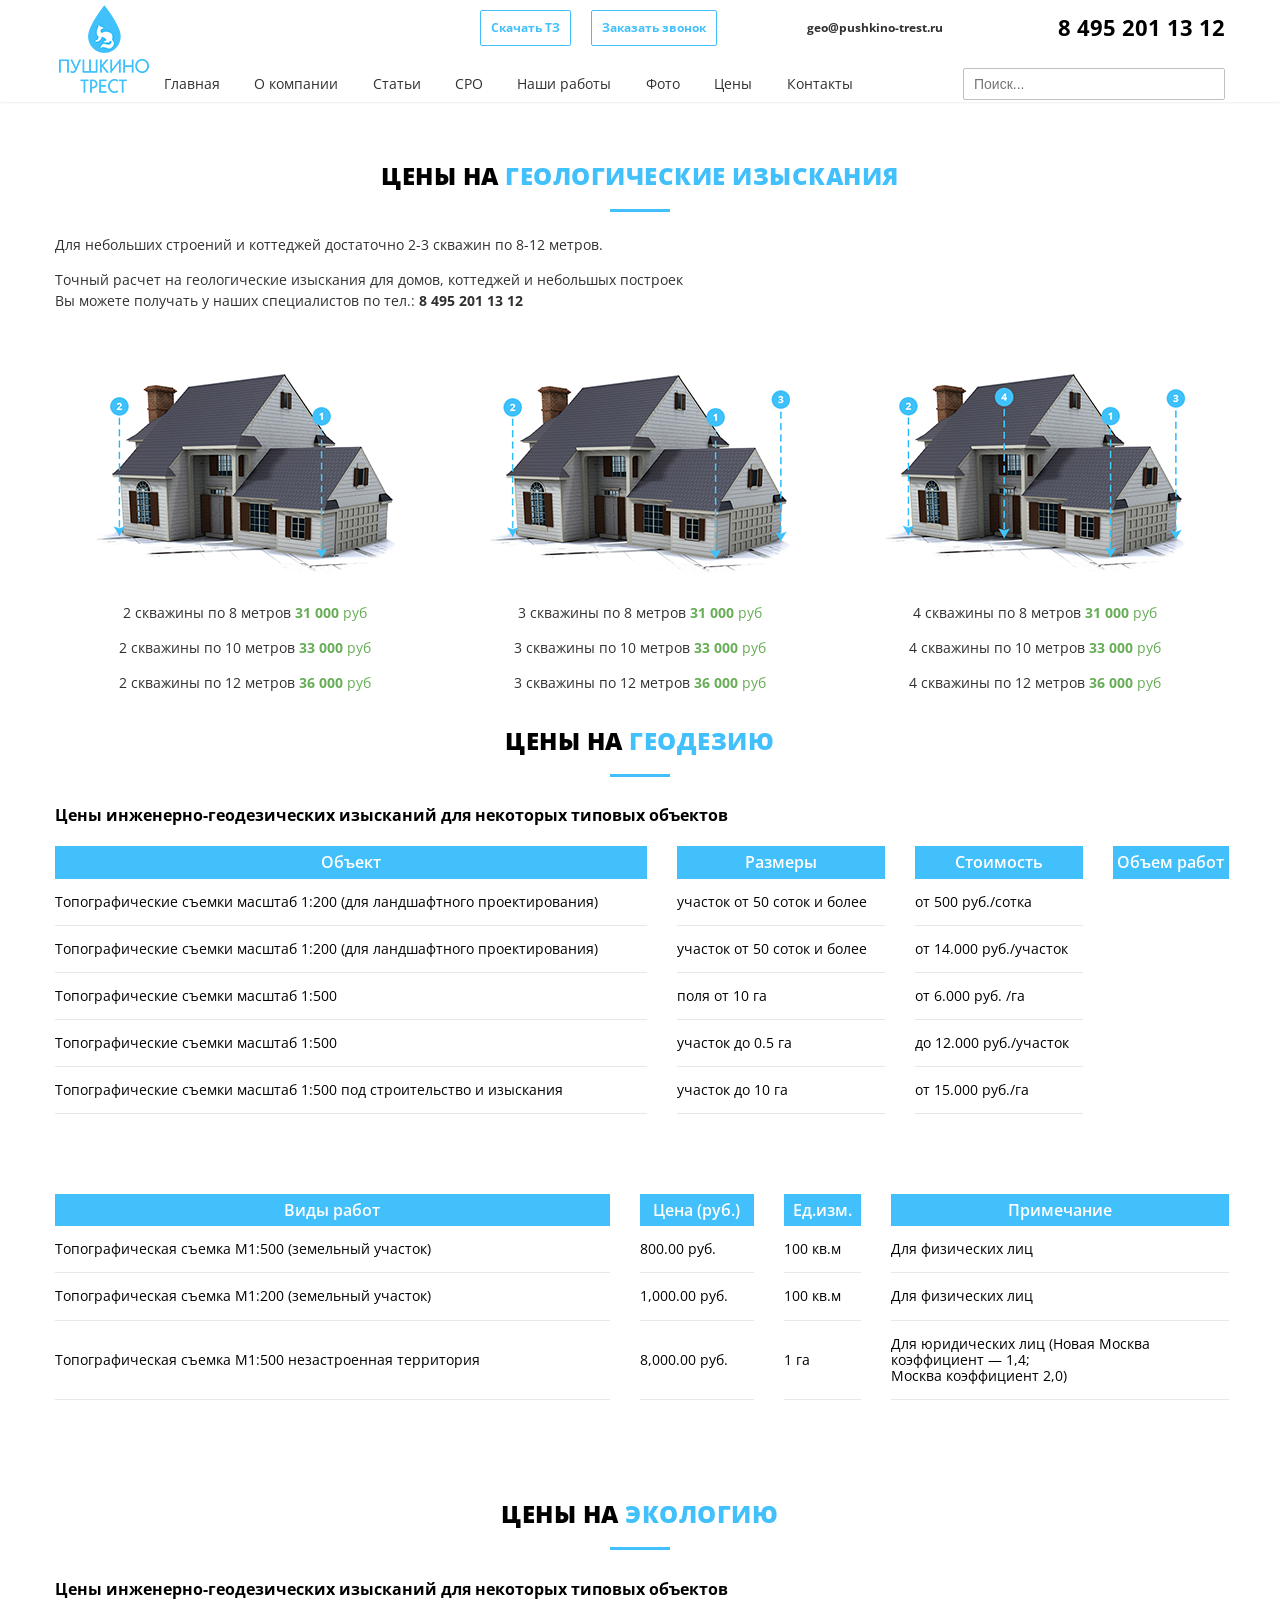
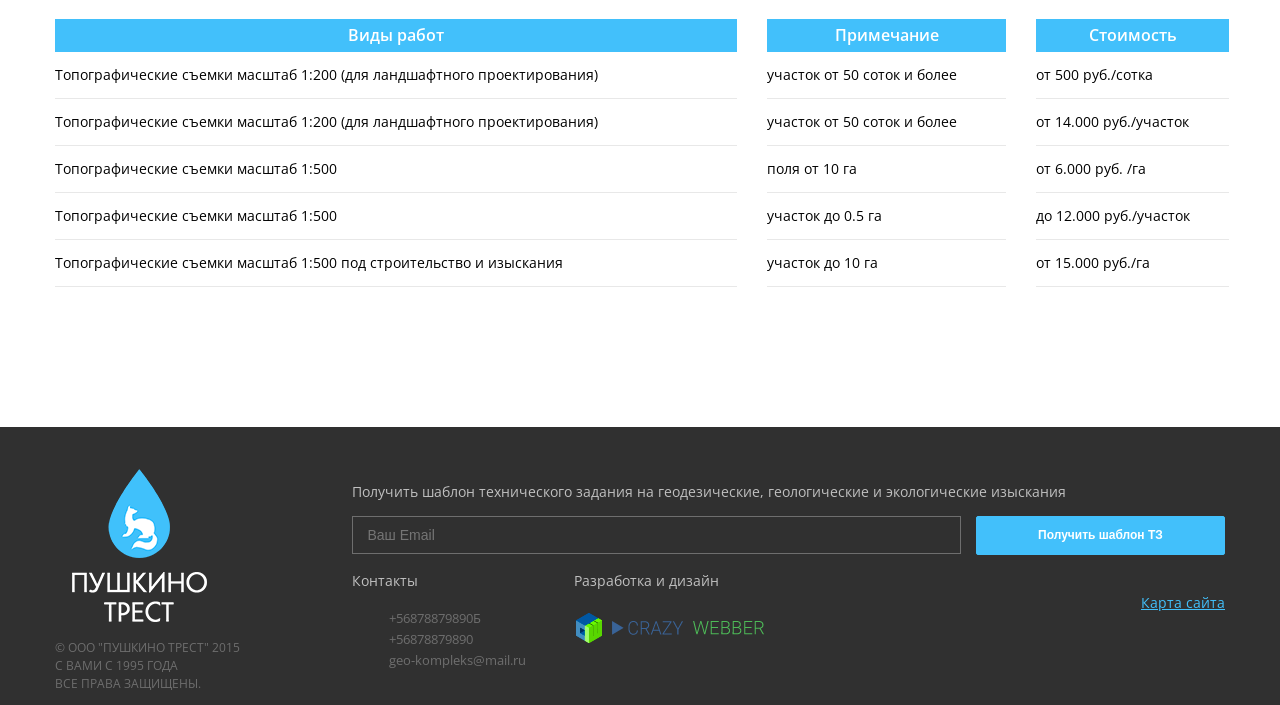
<file: docs/price.html>
<!DOCTYPE html>
<html lang="ru">
  <head>
    <meta charset="UTF-8">
    <meta content="width=device-width, initial-scale=1.0, user-scalable=no" name="viewport">
    <title>Пушкино</title>
    <link rel="stylesheet" href="css/flexboxgrid.min.css">
    <link rel="stylesheet" href="css/normalize.min.css">
    <link rel="stylesheet" href="css/swiper.min.css">
    <link rel="stylesheet" href="css/jquery-ui.min.css">
    <link rel="stylesheet" href="css/baguetteBox.min.css">
    <link rel="stylesheet" href="css/select2.min.css">
    <link rel="stylesheet" href="css/tingle.min.css">
    <link rel="stylesheet" href="css/styles.css">
    <link rel="stylesheet" href="css/fonts.css">
    <link rel="stylesheet" href="https://fonts.googleapis.com/css?family=Open+Sans:300,300i,400,600,700,800,900">
  </head>
  <body>
    <div class="slideout-menu" id="menu">
      <div class="row">
        <ul class="menu">
          <li><a href="/">Главная</a></li>
          <li><a href="about-us.html">О нас</a></li>
          <li><a href="price.html">Цены</a></li>
          <li><a href="#">Фотогалерея</a></li>
          <li><a href="news.html">Новости</a></li>
          <li><a href="contact.html">Контакты</a></li>
          <li><a href="#">Горячие предложения</a></li>
          <li><a href="#">Хиты</a></li>
          <li><a href="#">Новинки</a></li>
          <li><a href="#">Поездки</a></li>
          <li><a href="#">Направления</a></li>
        </ul>
      </div>
    </div>
    <div id="panel">
      <header class="header">
        <div class="container">
          <div class="row">
            <div class="col-md-1 col-sm-1 col-xs-12">
              <div class="header__logo"><img src="img/logo.png" alt=""></div>
            </div>
            <div class="col-md-11 col-sm-11 col-xs-12">
              <div class="row middle-xs center-xs">
                <div class="col-md-3 col-sm-1 col-xs-12"></div>
                <div class="col-md-4 col-sm-5 col-xs-12"><a class="btn" href="#">Скачать ТЗ</a><a class="btn button-callback" href="#">Заказать звонок</a></div>
                <div class="col-md-2 col-sm-3 col-xs-12 flex middle-xs center-xs"><i class="icon-email"></i><span class="header__email">geo@pushkino-trest.ru</span></div>
                <div class="col-md-3 col-sm-3 col-xs-12 flex middle-xs end-xs"><i class="icon-call"></i><span class="header__phone">8 495 201 13 12</span></div>
              </div>
              <div class="row middle-xs">
                <div class="col-md-8 col-sm-10 col-xs-12">
                  <nav>
                    <ul class="header__menu flex">
                      <li><a href="/">Главная</a></li>
                      <li><a href="about-us.html">О компании</a></li>
                      <li><a href="articles.html">Статьи</a></li>
                      <li><a href="cpo.html">CPO</a></li>
                      <li><a href="#">Наши работы</a></li>
                      <li><a href="photo.html">Фото</a></li>
                      <li><a href="price.html">Цены</a></li>
                      <li><a href="contact.html">Контакты</a></li>
                    </ul>
                  </nav>
                </div>
                <div class="col-md-4 col-sm-2 col-xs-12 end-xs">
                  <form>
                    <input type="text" placeholder="Поиск...">
                    <button class="icon-search"></button>
                  </form>
                </div>
              </div>
            </div>
          </div>
        </div>
      </header>
      <section class="price-page">
        <div class="container">
          <div class="row center-xs">
            <div class="col-xs-7 center-xs">
              <div class="heading">
                <h2>Цены на<span> геологические изыскания</span></h2>
                <hr>
              </div>
            </div>
          </div>
          <div class="row price-page__row">
            <div class="col-xs-12">
              <p>Для небольших строений и коттеджей достаточно 2-3 скважин по 8-12 метров.</p>
              <p>Точный расчет на геологические изыскания для домов, коттеджей и небольшых построек<br> Вы можете получать у наших специалистов по тел.: <b>8 495 201 13 12</b></p>
            </div>
            <div class="col-md-4 col-sm-4 col-xs-12 price-page__row__block center-xs"><img src="img/price-1.png" alt="">
              <p>2 скважины по 8 метров<span> <b>31 000</b> руб</span></p>
              <p>2 скважины по 10 метров<span> <b>33 000</b> руб</span></p>
              <p>2 скважины по 12 метров<span> <b>36 000</b> руб</span></p>
            </div>
            <div class="col-md-4 col-sm-4 col-xs-12 price-page__row__block center-xs"><img src="img/price-2.png" alt="">
              <p>3 скважины по 8 метров<span> <b>31 000</b> руб</span></p>
              <p>3 скважины по 10 метров<span> <b>33 000</b> руб</span></p>
              <p>3 скважины по 12 метров<span> <b>36 000</b> руб</span></p>
            </div>
            <div class="col-md-4 col-sm-4 col-xs-12 price-page__row__block center-xs"><img src="img/price-3.png" alt="">
              <p>4 скважины по 8 метров<span> <b>31 000</b> руб</span></p>
              <p>4 скважины по 10 метров<span> <b>33 000</b> руб</span></p>
              <p>4 скважины по 12 метров<span> <b>36 000</b> руб</span></p>
            </div>
          </div>
          <div class="row center-xs">
            <div class="col-xs-7 center-xs">
              <div class="heading">
                <h2>Цены на<span> геодезию</span></h2>
                <hr>
              </div>
            </div>
          </div>
          <div class="row">
            <div class="col-xs-12">
              <h4>Цены инженерно-геодезических изысканий для некоторых типовых объектов</h4>
              <table>
                <tr>
                  <th>Объект</th>
                  <th>Размеры</th>
                  <th>Стоимость</th>
                  <th>Объем работ</th>
                </tr>
                <tr>
                  <td>Топографические съемки масштаб 1:200 (для ландшафтного проектирования)</td>
                  <td>участок от 50 соток и более</td>
                  <td>от 500 руб./сотка</td>
                </tr>
                <tr>
                  <td>Топографические съемки масштаб 1:200 (для ландшафтного проектирования)</td>
                  <td>участок от 50 соток и более</td>
                  <td>от 14.000 руб./участок</td>
                </tr>
                <tr>
                  <td>Топографические съемки масштаб 1:500	</td>
                  <td>поля от 10 га</td>
                  <td>от 6.000 руб. /га</td>
                </tr>
                <tr>
                  <td>Топографические съемки масштаб 1:500	</td>
                  <td>участок до 0.5 га</td>
                  <td>до 12.000 руб./участок</td>
                </tr>
                <tr>
                  <td>Топографические съемки масштаб 1:500 под строительство и изыскания</td>
                  <td>участок до 10 га</td>
                  <td>от 15.000 руб./га</td>
                </tr>
              </table>
              <table>
                <tr>
                  <th>Виды работ</th>
                  <th>Цена (руб.)</th>
                  <th>Ед.изм.</th>
                  <th>Примечание</th>
                </tr>
                <tr>
                  <td>Топографическая съемка М1:500 (земельный участок)</td>
                  <td>800.00 руб.</td>
                  <td>100 кв.м</td>
                  <td>Для физических лиц</td>
                </tr>
                <tr>
                  <td>Топографическая съемка М1:200 (земельный участок)</td>
                  <td>1,000.00 руб.</td>
                  <td>100 кв.м</td>
                  <td>Для физических лиц</td>
                </tr>
                <tr>
                  <td>Топографическая съемка М1:500 незастроенная территория</td>
                  <td>8,000.00 руб.</td>
                  <td>1 га</td>
                  <td>Для юридических лиц (Новая Москва<br> коэффициент — 1,4;<br> Москва коэффициент 2,0)</td>
                </tr>
              </table>
            </div>
          </div>
          <div class="row center-xs">
            <div class="col-xs-7 center-xs">
              <div class="heading">
                <h2>Цены на<span> экологию</span></h2>
                <hr>
              </div>
            </div>
          </div>
          <div class="row">
            <div class="col-xs-12">
              <h4>Цены инженерно-геодезических изысканий для некоторых типовых объектов</h4>
              <table>
                <tr>
                  <th>Виды работ</th>
                  <th>Примечание</th>
                  <th>Стоимость</th>
                </tr>
                <tr>
                  <td>Топографические съемки масштаб 1:200 (для ландшафтного проектирования)</td>
                  <td>участок от 50 соток и более</td>
                  <td>от 500 руб./сотка</td>
                </tr>
                <tr>
                  <td>Топографические съемки масштаб 1:200 (для ландшафтного проектирования)</td>
                  <td>участок от 50 соток и более</td>
                  <td>от 14.000 руб./участок</td>
                </tr>
                <tr>
                  <td>Топографические съемки масштаб 1:500	</td>
                  <td>поля от 10 га</td>
                  <td>от 6.000 руб. /га</td>
                </tr>
                <tr>
                  <td>Топографические съемки масштаб 1:500	</td>
                  <td>участок до 0.5 га</td>
                  <td>до 12.000 руб./участок</td>
                </tr>
                <tr>
                  <td>Топографические съемки масштаб 1:500 под строительство и изыскания</td>
                  <td>участок до 10 га</td>
                  <td>от 15.000 руб./га</td>
                </tr>
              </table>
            </div>
          </div>
        </div>
      </section>
      <footer class="footer">
        <div class="container">
          <div class="row">
            <div class="col-md-3">
              <div class="footer__logo"><img src="img/logo-footer.png" alt="">
                <p>© ООО "ПУШКИНО ТРЕСТ" 2015<br>С ВАМИ С 1995 ГОДА<br>ВСЕ ПРАВА ЗАЩИЩЕНЫ.</p>
              </div>
            </div>
            <div class="col-md-9">
              <div class="row footer__form">
                <div class="col-xs-12">
                  <p>Получить шаблон технического задания на геодезические, геологические и экологические изыскания</p>
                  <form class="middle-xs">
                    <input type="text" placeholder="Ваш Email">
                    <input class="btn" type="submit" value="Получить шаблон ТЗ">
                  </form>
                </div>
              </div>
              <div class="row footer__contact">
                <div class="col-md-3">
                  <h4>Контакты</h4>
                  <div class="row">
                    <div class="col-md-2"><i class="icon-phone"></i></div>
                    <div class="col-md-10">
                      <p>+56878879890Б<br>+56878879890</p>
                    </div>
                    <div class="col-md-2"><i class="icon-mail"></i></div>
                    <div class="col-md-10">
                      <p>geo-kompleks@mail.ru</p>
                    </div>
                  </div>
                </div>
                <div class="col-md-3">
                  <h4>Разработка и дизайн</h4><a href="#"><img src="img/logo-weber.png" alt=""></a>
                </div>
                <div class="col-md-6 end-xs"><a class="map-site" href="">Карта сайта</a></div>
              </div>
            </div>
          </div>
        </div>
      </footer>
    </div>
    <div class="callback" style="display: none;">
      <h2>Заказать звонок</h2>
      <div class="row center-xs">
        <div class="col-xs-8 center-xs">
          <form>
            <input type="text" placeholder="Ваше имя">
            <input type="text" placeholder="Связь с Вами: номер телефона, email, skype, icq">
            <select>
              <option>Тип выполняемых работ</option>
              <option>Тип 1</option>
              <option>Тип 1</option>
            </select>
            <textarea placeholder="Сообщение..."></textarea>
            <input class="btn" type="submit">
          </form>
        </div>
      </div>
    </div>
    <script src="js/jquery.min.js"></script>
    <script src="js/baguetteBox.min.js"></script>
    <script src="js/select2.full.min.js"></script>
    <script src="js/jquery-ui.min.js"></script>
    <script src="js/swiper.min.js"></script>
    <script src="js/slideout.min.js"></script>
    <script src="js/tingle.min.js"></script>
    <script src="js/main.js"></script>
  </body>
</html>
</file>
<file: docs/css/styles.css>
@charset 'UTF-8';
.slideout-menu
{
    display: none;
}

html
{
    font-family: 'Open Sans';
}

.container
{
    width: 100%;
    max-width: 1170px;
    margin: auto; 
    padding: 0 2rem;
}

.flex
{
    display: flex;
}

*
{
    outline: none;
}

a
{
    cursor: pointer;
}

p
{
    font-size: 14px;
    line-height: 1.5; 

    color: #303030;
}

ul
{
    padding-left: 0; 

    list-style: none;
}
ul li:before
{
    margin-right: 20px; 

    content: '●';

    color: #42c0fb;
}
ul li
{
    font-size: 14px;
    line-height: 1.7;
}

i
{
    font-weight: 300;
}

.heading h2
{
    font-size: 24px;
    font-weight: 900;

    letter-spacing: .5px;
    text-transform: uppercase;
}
.heading h2 span
{
    color: #42c0fb;
}

.heading hr
{
    width: 60px;

    border: 0;
    border-top: 3px solid #42c0fb;
}

.heading p
{
    font-size: 14px;

    color: #6e6e6e;
}

.btn
{
    font-size: 12px;
    font-weight: 700;

    display: inline-block;

    margin: 10px;
    padding: 10px;

    transition: all .3s; 
    text-decoration: none;

    color: #42c0fb;
    border: solid 1px #42c0fb;
    border-radius: 2px;
}
.btn:hover
{
    transition: all .3s; 

    color: #fff;
    background: #42c0fb;
}
.btn:active
{
    transition: all .3s; 

    color: #fff;
    background: #42c0fb;
}

.btn-primary
{
    color: #fff; 
    background: #42c0fb;
}
.btn-primary:hover
{
    transition: all .3s; 

    color: #42c0fb;
    background: #fff;
}

.header
{
    position: relative;
    z-index: 2;

    height: 102px;
    margin-bottom: 40px; 

    background-color: rgba(255, 255, 255, .9);
    box-shadow: 0 1px 2px 0 #f3ecec;
}
.header__menu
{
    list-style: none;

    justify-content: space-between;
}
.header__menu li:before
{
    margin-right: 0; 

    content: '';
}
.header__menu a
{
    font-size: 14px;

    padding: 10px;

    transition: all .3s; 
    text-decoration: none;

    color: #303030;
}
.header__menu a:hover
{
    padding: 10px;

    transition: all .3s; 

    color: #fff;
    background: #42c0fb;
}
.header i
{
    font-size: 19px; 

    color: #42c0fb;
}
.header__email
{
    font-size: 12px;
    font-weight: 700;

    margin-left: 8px; 

    color: #303030;
}
.header__phone
{
    font-size: 22px;
    font-weight: 700;

    margin-left: 10px;
}
.header form
{
    position: relative;
}
.header form input[type='text']
{
    font-size: 14px;

    width: 240px; 
    padding: 7px 10px;

    border: solid 1px #c0c0c0;
    border-radius: 2px;
    background: transparent;
}
.header form button
{
    font-size: 18px; 

    position: absolute;
    top: 6px;
    right: 6px;

    border: 0;
    background: transparent;
}

.slider
{
    height: 650px;
    margin-top: -142px;
}
.slider .swiper-container
{
    width: 100%;
    height: 100%;
}
.slider .swiper-container .swiper-slide
{
    background-position: 50% 50%; 
    background-size: cover;
}
.slider .swiper-container .swiper-pagination-bullet
{
    width: 12px;
    height: 12px;

    opacity: 1;
    background: #fff;
}
.slider .swiper-container .swiper-pagination-bullet-active
{
    background: #42c0fb;
}
.slider .swiper-container .swiper-button-next,
.slider .swiper-container .swiper-button-prev
{
    background: #42c0fb;
}
.slider .swiper-container .swiper-button-next
{
    right: 0;
}
.slider .swiper-container .swiper-button-next i
{
    font-size: 29px;

    position: relative;
    top: 6px; 

    color: #fff;
}
.slider .swiper-container .swiper-button-prev
{
    left: 0;
}
.slider .swiper-container .swiper-button-prev i
{
    font-size: 29px;

    position: relative;
    top: 7px;
    right: 2px; 

    color: #fff;
}
.slider__block
{
    width: 660px;
    height: 260px;
    padding-left: 50px;

    color: #fff;
    border-left: 4px solid #42c0fb; 
    background: rgba(48, 48, 48, .9);
}
.slider__block h2
{
    font-size: 24px;

    margin-bottom: 0; 

    letter-spacing: 1.4px;
    text-transform: uppercase;

    color: #42c0fb;
}
.slider__block p
{
    font-size: 40px;
    font-weight: 900;
    line-height: 1; 

    margin: 10px 0;

    letter-spacing: 2.4px;
    text-transform: uppercase;

    color: #fff;
}
.slider__block span
{
    font-size: 16px;
    font-weight: 300;
}
.slider__block a
{
    font-size: 14px;

    position: relative;
    top: 47px;
    left: -54px;

    padding: 10px 15px;

    transition: all .3s;
    text-align: center;
    text-decoration: none;

    color: #fff;
    border: 1px solid transparent; 
    background: #42c0fb;
}
.slider__block a:hover
{
    transition: all .3s;

    color: #42c0fb; 
    border: 1px solid #42c0fb;
    background: #fff;
}
.slider h1
{
    font-size: 75px;
    font-weight: 900;

    position: relative;
    top: 50px; 

    text-align: right;
    text-transform: uppercase;

    color: #fff;
}

.home-block
{
    height: 850px; 
    padding-top: 65px;

    background: url('img/bg-volna.png') 50% 50% no-repeat;
}
.home-block__image
{
    width: 370px;
    height: 300px;
}
.home-block__image img
{
    width: 100%;
}
.home-block__heading h2
{
    font-weight: 900;

    text-align: center; 
    text-transform: uppercase;
}
.home-block__heading p
{
    font-size: 16px; 

    text-align: center;
}
.home-block__heading p span
{
    font-size: 20px;
    font-weight: 600; 

    color: #67ad57;
}
.home-block__content p
{
    font-size: 14px; 
    line-height: 21px;

    text-align: left;

    color: #6e6e6e;
}

.services
{
    margin-top: -65px;
    margin-bottom: 65px;
}
.services .tabs .tab__block
{
    margin-top: 50px;
}
.services .tabs .tab__block__content
{
    font-size: 16px; 

    height: 20px;
}
.services .tabs__list li
{
    margin: 0;
}
.services .tabs__list li a
{
    font-size: 14px; 

    color: #000;
    background: #e8e8e8;
}
.services .tabs__list li:before
{
    margin-right: 0; 

    content: '';
}
.services .tabs__list li:first-child a
{
    border-top-left-radius: 12px; 
    border-bottom-left-radius: 12px;
}
.services .tabs__list li:last-child a
{
    border-top-right-radius: 12px; 
    border-bottom-right-radius: 12px;
}
.services .tabs__list .ui-tabs-active a
{
    color: #fff; 
    background: #42c0fb;
}
.services .ui-tabs .ui-tabs-nav li
{
    margin: 0;
}
.services .ui-tabs .ui-tabs-nav .ui-tabs-anchor
{
    padding: 15px 18px;
}

.step
{
    height: 730px;
    padding-top: 70px; 

    background: url('/img/bg-step.png') 50% 50% no-repeat;
}
.step__block
{
    position: relative; 

    height: 460px;
    margin-top: 52px;

    background: url('/img/steps.png') 50% 50% no-repeat;
}
.step__block-1
{
    top: -47px;
    left: 210px;

    width: 140px;
}
.step__block-2
{
    top: 47px;
    right: 150px;

    width: 180px;
}
.step__block-2 span,
.step__block-2 p
{
    text-align: left !important;
}
.step__block-3
{
    bottom: 112px;
    left: 135px;
}
.step__block-4
{
    right: 165px;
    bottom: 47px;
}
.step__block-4 span,
.step__block-4 p
{
    text-align: left !important;
}
.step__block__content
{
    position: absolute;
}
.step__block__content i
{
    font-size: 30px;

    display: block;

    margin: 20px 0; 

    text-align: center;

    color: #42c0fb;
}
.step__block__content span
{
    font-size: 14px;

    display: block; 

    text-align: right;

    color: rgba(66, 192, 251, .9);
}
.step__block__content p
{
    font-size: 14px;

    margin-top: 0;

    text-align: right;
}

.doc ul li:before
{
    content: none;
}

.doc img
{
    width: 100%;
}

.photo-works
{
    margin-top: 100px;
}
.photo-works__image
{
    margin: 10px 0;
}
.photo-works a
{
    position: relative;

    display: inline-block;

    height: 242px; 
    margin-bottom: 20px;

    transition: all .3s;
    text-decoration: none;
}
.photo-works a:hover
{
    transition: all .3s; 
    transform: scale(1.05);
}
.photo-works a:hover .black-bg
{
    transition: all .3s; 

    opacity: 1;
}
.photo-works a .black-bg
{
    position: absolute;
    top: 0;
    left: 0;

    width: 100%;
    height: 100%;

    transition: all .3s;

    opacity: 0;
    background: rgba(0, 0, 0, .2);
}

.review h3
{
    font-size: 16px;
    font-weight: normal;

    padding: 40px 0 20px;

    text-transform: uppercase;
}

.review-slider
{
    height: 200px;
}

.review__block
{
    width: 380px;
    margin: auto;
}
.review__block h4
{
    font-size: 14px;
    font-weight: normal;

    color: #000;
}
.review__block p
{
    font-size: 13px;
}
.review__block__star i.icon-star
{
    color: #efbf00;
}
.review__block__star i.none
{
    color: #c0c0c0;
}
.review__block__star span
{
    font-size: 12px;

    position: relative;
    bottom: 1px; 

    margin-left: 20px;

    color: #bfbfbf;
}

.articles-home h3
{
    font-size: 16px;
    font-weight: normal;

    display: inline-block; 

    padding: 40px 0 20px;

    text-transform: uppercase;
}

.articles-home__heading
{
    font-size: 14px;

    display: inline-block;

    margin: 0 20px; 
    padding: 10px 20px;

    color: #fff;
    border-radius: 2px;
    background: #42c0fb;
}

.articles-home__block
{
    width: 100%;
}
.articles-home__block__image
{
    width: 270px;
    height: 200px;
}
.articles-home__block__image img
{
    width: 100%;
}
.articles-home__block__content
{
    padding: 0 20px;
}
.articles-home__block__content p
{
    font-size: 13px;
    line-height: 1.38; 

    color: #6e6e6e;
}
.articles-home__block .btn
{
    width: 250px;
    margin: 0; 

    text-align: center;
}

.footer
{
    margin-top: 60px;
    padding-top: 40px;

    color: #6e6e6e; 
    background: #303030;
}
.footer__logo p
{
    font-size: 12px;
    line-height: 1.5;

    text-transform: uppercase;

    color: #6e6e6e;
}
.footer__form p
{
    font-size: 14px;

    color: #c0c0c0;
}
.footer__form form
{
    display: flex;
}
.footer__form form input[type='text']
{
    font-size: 14px;

    width: 70%;
    margin-right: 15px;
    padding: 10px 15px;

    color: #6e6e6e; 
    border: solid 1px #6e6e6e;
    background: transparent;
}
.footer__form form input[type='submit']
{
    font-size: 12px;

    width: 30%;
    margin: 0;
    padding: 11.5px 15px;

    cursor: pointer; 

    color: #fff;
    background: #42c0fb;
}
.footer__form form input[type='submit']:hover
{
    color: #42c0fb; 
    background: #fff;
}
.footer__contact h4
{
    font-size: 14px;
    font-weight: 400; 

    color: #c0c0c0;
}
.footer__contact i
{
    font-size: 10px;

    display: block;

    margin-top: 5px;
}
.footer__contact p
{
    font-size: 13px;
    line-height: 1.6;

    margin: 0;

    color: #6e6e6e;
}
.footer .map-site
{
    font-size: 14px;

    display: block; 

    margin-top: 40px;

    color: #42c0fb;
}

.contact-page a
{
    text-decoration: none; 

    color: #42c0fb;
}

.contact-page h3
{
    font-size: 18px;
    font-weight: 400;

    margin: 0 0 26px; 

    color: #303030;
}

.contact-page__map
{
    margin-top: 47px;
}

.contact-page form,
.tingle-modal-box form
{
    width: 100%;
}
.contact-page form input,
.contact-page form textarea,
.tingle-modal-box form input,
.tingle-modal-box form textarea
{
    font-size: 14px; 

    display: block;

    width: 91.5%;
    margin: 15px 0;
    padding: 9px 15px;

    border: solid 1px #c0c0c0;
    border-radius: 2px;
    background: transparent;
}
.contact-page form input[type='submit'],
.tingle-modal-box form input[type='submit']
{
    float: right; 

    width: 30%;

    color: #fff;
    background: #42c0fb;
}
.contact-page form .select2-container,
.tingle-modal-box form .select2-container
{
    width: 100% !important;
}
.contact-page form .select2-container--default .select2-selection--single,
.tingle-modal-box form .select2-container--default .select2-selection--single
{
    height: 36px; 

    border: solid 1px #c0c0c0;
    border-radius: 2px;
}
.contact-page form .select2-container--default .select2-selection--single .select2-selection__rendered,
.tingle-modal-box form .select2-container--default .select2-selection--single .select2-selection__rendered
{
    font-size: 14px;
    line-height: 34px;

    text-align: left; 
    letter-spacing: normal;

    color: #c0c0c0;
}
.contact-page form .select2-container .select2-selection--single .select2-selection__rendered,
.tingle-modal-box form .select2-container .select2-selection--single .select2-selection__rendered
{
    padding: 0 15px;
}
.contact-page form .select2-container--default .select2-selection--single .select2-selection__arrow,
.tingle-modal-box form .select2-container--default .select2-selection--single .select2-selection__arrow
{
    top: 5px;
}
.contact-page form ::-webkit-input-placeholder,
.tingle-modal-box form ::-webkit-input-placeholder
{
    color: #c0c0c0;
}
.contact-page form ::-moz-placeholder,
.tingle-modal-box form ::-moz-placeholder
{
    color: #c0c0c0;
}
.contact-page form :-ms-input-placeholder,
.tingle-modal-box form :-ms-input-placeholder
{
    color: #c0c0c0;
}
.contact-page form :-moz-placeholder,
.tingle-modal-box form :-moz-placeholder
{
    color: #c0c0c0;
}

.tingle-modal-box h2
{
    text-align: center;
}

.tingle-modal-box form input,
.tingle-modal-box form textarea
{
    width: 100%;
}

.tingle-modal-box .btn
{
    margin: 0;
}

.articles-page__block__image
{
    overflow: hidden; 

    width: 170px;
    height: 150px;
}
.articles-page__block__image img
{
    height: 100%;
}

.articles-page__block__text
{
    position: relative; 

    height: 100%;
}
.articles-page__block__text p
{
    line-height: 1.5; 

    margin-top: -2px;
}
.articles-page__block__text a
{
    font-size: 14px;

    position: absolute;
    bottom: -3px; 

    color: #42c0fb;
}

.article-page h2
{
    margin-top: 0;
}

.article-page img
{
    float: left;

    margin-right: 20px;
    margin-bottom: 20px;
}

.article-page h3
{
    font-size: 18px;

    color: #303030;
}

.article-page p
{
    text-align: justify;
}

.article-page .aside
{
    height: 100%; 
    padding-left: 20px;

    border-left: 1px solid #e0e0e0;
}
.article-page .aside__block
{
    margin-bottom: 30px;
}
.article-page .aside span
{
    font-size: 14px;

    display: inline-block;

    margin-bottom: 40px; 

    color: #c0c0c0;
}
.article-page .aside a
{
    font-size: 14px; 

    color: #42c0fb;
}

.pagination
{
    display: flex; 

    margin-top: 60px;
}
.pagination span
{
    font-size: 14px;
}
.pagination input
{
    font-size: 14px;

    width: 70px;
    height: 26px; 
    margin: 0 10px;

    text-align: center;
}
.pagination .left-right
{
    display: flex; 

    margin-left: 10px;
}
.pagination a
{
    font-size: 20px;

    display: flex;

    width: 32px;
    height: 32px;
    margin: 0 2px; 

    color: #fff;
    border-radius: 2px;
    background: #42c0fb;
}
.pagination a i
{
    margin: auto;
}

.about-us-page .tab__block
{
    margin-top: 50px;
}
.about-us-page .tab__block p
{
    color: #42c0fb;
}

.about-us-page h3
{
    font-size: 18px; 

    text-align: center;
}

.about-us-page p
{
    margin: 30px 0;
}

.photo-page__block
{
    margin-top: 20px;
}
.photo-page__block a
{
    position: relative;

    display: inline-block;

    height: 272px; 
    margin-bottom: 20px;

    transition: all .3s;
    text-decoration: none;
}
.photo-page__block a:hover
{
    transition: all .3s; 
    transform: scale(1.05);
}
.photo-page__block a:hover .black-bg
{
    transition: all .3s; 

    opacity: 1;
}
.photo-page__block .black-bg
{
    position: absolute;
    top: 0;
    left: 0;

    width: 100%;
    height: 100%;

    transition: all .3s; 

    opacity: 0;
    background: rgba(0, 0, 0, .2);
}

.price-page__row__block
{
    margin-top: 40px;
}
.price-page__row__block span
{
    color: #67ad57;
}

.price-page h4
{
    font-size: 16px; 

    letter-spacing: 1.3;
}

table
{
    width: 105.5%;
    margin-bottom: 80px;
    margin-left: -30px;

    border-spacing: 30px 0;
}
table th
{
    font-size: 16px;
    font-weight: 600;

    margin-right: 30px; 
    padding: 7px 0;

    color: #fff;
    background: #42c0fb;
}
table td
{
    font-size: 14px; 

    padding: 15px 0;

    border-bottom: 1px solid #e8e8e8;
}

@media (max-width: 1055px)
{
    .header__phone
    {
        font-size: 18px;
    }
    .header form input[type='text']
    {
        width: initial;
    }
    .home-block__image
    {
        width: 100%;
    }
}
</file>
<file: docs/css/fonts.css>
@font-face
{
    font-family: 'icomoon';
    font-weight: normal;
    font-style: normal; 
    src: url('../fonts/icomoon.eot?wez0o4');
    src: url('../fonts/icomoon.eot?wez0o4#iefix') format('embedded-opentype'), url('../fonts/icomoon.ttf?wez0o4') format('truetype'), url('../fonts/icomoon.woff?wez0o4') format('woff'), url('../fonts/icomoon.svg?wez0o4#icomoon') format('svg');


[class^='icon-'],
[class*=' icon-']
{
    font-family: 'icomoon' !important;
    font-weight: normal;
    font-style: normal;
    font-variant: normal;
    line-height: 1;

    text-transform: none;

    speak: none;
    -webkit-font-smoothing: antialiased;
    -moz-osx-font-smoothing: grayscale;
}

.icon-star:before
{
    content: '\e90b';
}

.icon-search:before
{
    content: '\e90a';
}

.icon-download-file:before
{
    content: '\e909';
}

.icon-right-arrow:before
{
    content: '\e900';
}

.icon-left-arrow:before
{
    content: '\e901';
}

.icon-mail:before
{
    content: '\e902';
}

.icon-people:before
{
    content: '\e903';
}

.icon-wishlist:before
{
    content: '\e904';
}

.icon-calendar:before
{
    content: '\e905';
}

.icon-phone:before
{
    content: '\e906';
}

.icon-call:before
{
    content: '\e907';
}

.icon-email:before
{
    content: '\e908';
}
</file>
<file: docs/css/flexboxgrid.min.css>
.container,.container-fluid{margin-right:auto;margin-left:auto}.container-fluid{padding-right:2rem;padding-left:2rem}.row{box-sizing:border-box;display:-webkit-box;display:-ms-flexbox;display:flex;-webkit-box-flex:0;-ms-flex:0 1 auto;flex:0 1 auto;-webkit-box-orient:horizontal;-webkit-box-direction:normal;-ms-flex-direction:row;flex-direction:row;-ms-flex-wrap:wrap;flex-wrap:wrap;margin-right:-.5rem;margin-left:-.5rem}.row.reverse{-webkit-box-orient:horizontal;-webkit-box-direction:reverse;-ms-flex-direction:row-reverse;flex-direction:row-reverse}.col.reverse{-webkit-box-orient:vertical;-webkit-box-direction:reverse;-ms-flex-direction:column-reverse;flex-direction:column-reverse}.col-xs,.col-xs-1,.col-xs-10,.col-xs-11,.col-xs-12,.col-xs-2,.col-xs-3,.col-xs-4,.col-xs-5,.col-xs-6,.col-xs-7,.col-xs-8,.col-xs-9,.col-xs-offset-0,.col-xs-offset-1,.col-xs-offset-10,.col-xs-offset-11,.col-xs-offset-12,.col-xs-offset-2,.col-xs-offset-3,.col-xs-offset-4,.col-xs-offset-5,.col-xs-offset-6,.col-xs-offset-7,.col-xs-offset-8,.col-xs-offset-9{box-sizing:border-box;-webkit-box-flex:0;-ms-flex:0 0 auto;flex:0 0 auto;padding-right:.5rem;padding-left:.5rem}.col-xs{-webkit-box-flex:1;-ms-flex-positive:1;flex-grow:1;-ms-flex-preferred-size:0;flex-basis:0;max-width:100%}.col-xs-1{-ms-flex-preferred-size:8.33333333%;flex-basis:8.33333333%;max-width:8.33333333%}.col-xs-2{-ms-flex-preferred-size:16.66666667%;flex-basis:16.66666667%;max-width:16.66666667%}.col-xs-3{-ms-flex-preferred-size:25%;flex-basis:25%;max-width:25%}.col-xs-4{-ms-flex-preferred-size:33.33333333%;flex-basis:33.33333333%;max-width:33.33333333%}.col-xs-5{-ms-flex-preferred-size:41.66666667%;flex-basis:41.66666667%;max-width:41.66666667%}.col-xs-6{-ms-flex-preferred-size:50%;flex-basis:50%;max-width:50%}.col-xs-7{-ms-flex-preferred-size:58.33333333%;flex-basis:58.33333333%;max-width:58.33333333%}.col-xs-8{-ms-flex-preferred-size:66.66666667%;flex-basis:66.66666667%;max-width:66.66666667%}.col-xs-9{-ms-flex-preferred-size:75%;flex-basis:75%;max-width:75%}.col-xs-10{-ms-flex-preferred-size:83.33333333%;flex-basis:83.33333333%;max-width:83.33333333%}.col-xs-11{-ms-flex-preferred-size:91.66666667%;flex-basis:91.66666667%;max-width:91.66666667%}.col-xs-12{-ms-flex-preferred-size:100%;flex-basis:100%;max-width:100%}.col-xs-offset-0{margin-left:0}.col-xs-offset-1{margin-left:8.33333333%}.col-xs-offset-2{margin-left:16.66666667%}.col-xs-offset-3{margin-left:25%}.col-xs-offset-4{margin-left:33.33333333%}.col-xs-offset-5{margin-left:41.66666667%}.col-xs-offset-6{margin-left:50%}.col-xs-offset-7{margin-left:58.33333333%}.col-xs-offset-8{margin-left:66.66666667%}.col-xs-offset-9{margin-left:75%}.col-xs-offset-10{margin-left:83.33333333%}.col-xs-offset-11{margin-left:91.66666667%}.start-xs{-webkit-box-pack:start;-ms-flex-pack:start;justify-content:flex-start;text-align:start}.center-xs{-webkit-box-pack:center;-ms-flex-pack:center;justify-content:center;text-align:center}.end-xs{-webkit-box-pack:end;-ms-flex-pack:end;justify-content:flex-end;text-align:end}.top-xs{-webkit-box-align:start;-ms-flex-align:start;align-items:flex-start}.middle-xs{-webkit-box-align:center;-ms-flex-align:center;align-items:center}.bottom-xs{-webkit-box-align:end;-ms-flex-align:end;align-items:flex-end}.around-xs{-ms-flex-pack:distribute;justify-content:space-around}.between-xs{-webkit-box-pack:justify;-ms-flex-pack:justify;justify-content:space-between}.first-xs{-webkit-box-ordinal-group:0;-ms-flex-order:-1;order:-1}.last-xs{-webkit-box-ordinal-group:2;-ms-flex-order:1;order:1}@media only screen and (min-width:48em){.container{width:49rem}.col-sm,.col-sm-1,.col-sm-10,.col-sm-11,.col-sm-12,.col-sm-2,.col-sm-3,.col-sm-4,.col-sm-5,.col-sm-6,.col-sm-7,.col-sm-8,.col-sm-9,.col-sm-offset-0,.col-sm-offset-1,.col-sm-offset-10,.col-sm-offset-11,.col-sm-offset-12,.col-sm-offset-2,.col-sm-offset-3,.col-sm-offset-4,.col-sm-offset-5,.col-sm-offset-6,.col-sm-offset-7,.col-sm-offset-8,.col-sm-offset-9{box-sizing:border-box;-webkit-box-flex:0;-ms-flex:0 0 auto;flex:0 0 auto;padding-right:.5rem;padding-left:.5rem}.col-sm{-webkit-box-flex:1;-ms-flex-positive:1;flex-grow:1;-ms-flex-preferred-size:0;flex-basis:0;max-width:100%}.col-sm-1{-ms-flex-preferred-size:8.33333333%;flex-basis:8.33333333%;max-width:8.33333333%}.col-sm-2{-ms-flex-preferred-size:16.66666667%;flex-basis:16.66666667%;max-width:16.66666667%}.col-sm-3{-ms-flex-preferred-size:25%;flex-basis:25%;max-width:25%}.col-sm-4{-ms-flex-preferred-size:33.33333333%;flex-basis:33.33333333%;max-width:33.33333333%}.col-sm-5{-ms-flex-preferred-size:41.66666667%;flex-basis:41.66666667%;max-width:41.66666667%}.col-sm-6{-ms-flex-preferred-size:50%;flex-basis:50%;max-width:50%}.col-sm-7{-ms-flex-preferred-size:58.33333333%;flex-basis:58.33333333%;max-width:58.33333333%}.col-sm-8{-ms-flex-preferred-size:66.66666667%;flex-basis:66.66666667%;max-width:66.66666667%}.col-sm-9{-ms-flex-preferred-size:75%;flex-basis:75%;max-width:75%}.col-sm-10{-ms-flex-preferred-size:83.33333333%;flex-basis:83.33333333%;max-width:83.33333333%}.col-sm-11{-ms-flex-preferred-size:91.66666667%;flex-basis:91.66666667%;max-width:91.66666667%}.col-sm-12{-ms-flex-preferred-size:100%;flex-basis:100%;max-width:100%}.col-sm-offset-0{margin-left:0}.col-sm-offset-1{margin-left:8.33333333%}.col-sm-offset-2{margin-left:16.66666667%}.col-sm-offset-3{margin-left:25%}.col-sm-offset-4{margin-left:33.33333333%}.col-sm-offset-5{margin-left:41.66666667%}.col-sm-offset-6{margin-left:50%}.col-sm-offset-7{margin-left:58.33333333%}.col-sm-offset-8{margin-left:66.66666667%}.col-sm-offset-9{margin-left:75%}.col-sm-offset-10{margin-left:83.33333333%}.col-sm-offset-11{margin-left:91.66666667%}.start-sm{-webkit-box-pack:start;-ms-flex-pack:start;justify-content:flex-start;text-align:start}.center-sm{-webkit-box-pack:center;-ms-flex-pack:center;justify-content:center;text-align:center}.end-sm{-webkit-box-pack:end;-ms-flex-pack:end;justify-content:flex-end;text-align:end}.top-sm{-webkit-box-align:start;-ms-flex-align:start;align-items:flex-start}.middle-sm{-webkit-box-align:center;-ms-flex-align:center;align-items:center}.bottom-sm{-webkit-box-align:end;-ms-flex-align:end;align-items:flex-end}.around-sm{-ms-flex-pack:distribute;justify-content:space-around}.between-sm{-webkit-box-pack:justify;-ms-flex-pack:justify;justify-content:space-between}.first-sm{-webkit-box-ordinal-group:0;-ms-flex-order:-1;order:-1}.last-sm{-webkit-box-ordinal-group:2;-ms-flex-order:1;order:1}}@media only screen and (min-width:66em){.container{width:65rem}.col-md,.col-md-1,.col-md-10,.col-md-11,.col-md-12,.col-md-2,.col-md-3,.col-md-4,.col-md-5,.col-md-6,.col-md-7,.col-md-8,.col-md-9,.col-md-offset-0,.col-md-offset-1,.col-md-offset-10,.col-md-offset-11,.col-md-offset-12,.col-md-offset-2,.col-md-offset-3,.col-md-offset-4,.col-md-offset-5,.col-md-offset-6,.col-md-offset-7,.col-md-offset-8,.col-md-offset-9{box-sizing:border-box;-webkit-box-flex:0;-ms-flex:0 0 auto;flex:0 0 auto;padding-right:.5rem;padding-left:.5rem}.col-md{-webkit-box-flex:1;-ms-flex-positive:1;flex-grow:1;-ms-flex-preferred-size:0;flex-basis:0;max-width:100%}.col-md-1{-ms-flex-preferred-size:8.33333333%;flex-basis:8.33333333%;max-width:8.33333333%}.col-md-2{-ms-flex-preferred-size:16.66666667%;flex-basis:16.66666667%;max-width:16.66666667%}.col-md-3{-ms-flex-preferred-size:25%;flex-basis:25%;max-width:25%}.col-md-4{-ms-flex-preferred-size:33.33333333%;flex-basis:33.33333333%;max-width:33.33333333%}.col-md-5{-ms-flex-preferred-size:41.66666667%;flex-basis:41.66666667%;max-width:41.66666667%}.col-md-6{-ms-flex-preferred-size:50%;flex-basis:50%;max-width:50%}.col-md-7{-ms-flex-preferred-size:58.33333333%;flex-basis:58.33333333%;max-width:58.33333333%}.col-md-8{-ms-flex-preferred-size:66.66666667%;flex-basis:66.66666667%;max-width:66.66666667%}.col-md-9{-ms-flex-preferred-size:75%;flex-basis:75%;max-width:75%}.col-md-10{-ms-flex-preferred-size:83.33333333%;flex-basis:83.33333333%;max-width:83.33333333%}.col-md-11{-ms-flex-preferred-size:91.66666667%;flex-basis:91.66666667%;max-width:91.66666667%}.col-md-12{-ms-flex-preferred-size:100%;flex-basis:100%;max-width:100%}.col-md-offset-0{margin-left:0}.col-md-offset-1{margin-left:8.33333333%}.col-md-offset-2{margin-left:16.66666667%}.col-md-offset-3{margin-left:25%}.col-md-offset-4{margin-left:33.33333333%}.col-md-offset-5{margin-left:41.66666667%}.col-md-offset-6{margin-left:50%}.col-md-offset-7{margin-left:58.33333333%}.col-md-offset-8{margin-left:66.66666667%}.col-md-offset-9{margin-left:75%}.col-md-offset-10{margin-left:83.33333333%}.col-md-offset-11{margin-left:91.66666667%}.start-md{-webkit-box-pack:start;-ms-flex-pack:start;justify-content:flex-start;text-align:start}.center-md{-webkit-box-pack:center;-ms-flex-pack:center;justify-content:center;text-align:center}.end-md{-webkit-box-pack:end;-ms-flex-pack:end;justify-content:flex-end;text-align:end}.top-md{-webkit-box-align:start;-ms-flex-align:start;align-items:flex-start}.middle-md{-webkit-box-align:center;-ms-flex-align:center;align-items:center}.bottom-md{-webkit-box-align:end;-ms-flex-align:end;align-items:flex-end}.around-md{-ms-flex-pack:distribute;justify-content:space-around}.between-md{-webkit-box-pack:justify;-ms-flex-pack:justify;justify-content:space-between}.first-md{-webkit-box-ordinal-group:0;-ms-flex-order:-1;order:-1}.last-md{-webkit-box-ordinal-group:2;-ms-flex-order:1;order:1}}@media only screen and (min-width:75em){.container{width:76rem}.col-lg,.col-lg-1,.col-lg-10,.col-lg-11,.col-lg-12,.col-lg-2,.col-lg-3,.col-lg-4,.col-lg-5,.col-lg-6,.col-lg-7,.col-lg-8,.col-lg-9,.col-lg-offset-0,.col-lg-offset-1,.col-lg-offset-10,.col-lg-offset-11,.col-lg-offset-12,.col-lg-offset-2,.col-lg-offset-3,.col-lg-offset-4,.col-lg-offset-5,.col-lg-offset-6,.col-lg-offset-7,.col-lg-offset-8,.col-lg-offset-9{box-sizing:border-box;-webkit-box-flex:0;-ms-flex:0 0 auto;flex:0 0 auto;padding-right:.5rem;padding-left:.5rem}.col-lg{-webkit-box-flex:1;-ms-flex-positive:1;flex-grow:1;-ms-flex-preferred-size:0;flex-basis:0;max-width:100%}.col-lg-1{-ms-flex-preferred-size:8.33333333%;flex-basis:8.33333333%;max-width:8.33333333%}.col-lg-2{-ms-flex-preferred-size:16.66666667%;flex-basis:16.66666667%;max-width:16.66666667%}.col-lg-3{-ms-flex-preferred-size:25%;flex-basis:25%;max-width:25%}.col-lg-4{-ms-flex-preferred-size:33.33333333%;flex-basis:33.33333333%;max-width:33.33333333%}.col-lg-5{-ms-flex-preferred-size:41.66666667%;flex-basis:41.66666667%;max-width:41.66666667%}.col-lg-6{-ms-flex-preferred-size:50%;flex-basis:50%;max-width:50%}.col-lg-7{-ms-flex-preferred-size:58.33333333%;flex-basis:58.33333333%;max-width:58.33333333%}.col-lg-8{-ms-flex-preferred-size:66.66666667%;flex-basis:66.66666667%;max-width:66.66666667%}.col-lg-9{-ms-flex-preferred-size:75%;flex-basis:75%;max-width:75%}.col-lg-10{-ms-flex-preferred-size:83.33333333%;flex-basis:83.33333333%;max-width:83.33333333%}.col-lg-11{-ms-flex-preferred-size:91.66666667%;flex-basis:91.66666667%;max-width:91.66666667%}.col-lg-12{-ms-flex-preferred-size:100%;flex-basis:100%;max-width:100%}.col-lg-offset-0{margin-left:0}.col-lg-offset-1{margin-left:8.33333333%}.col-lg-offset-2{margin-left:16.66666667%}.col-lg-offset-3{margin-left:25%}.col-lg-offset-4{margin-left:33.33333333%}.col-lg-offset-5{margin-left:41.66666667%}.col-lg-offset-6{margin-left:50%}.col-lg-offset-7{margin-left:58.33333333%}.col-lg-offset-8{margin-left:66.66666667%}.col-lg-offset-9{margin-left:75%}.col-lg-offset-10{margin-left:83.33333333%}.col-lg-offset-11{margin-left:91.66666667%}.start-lg{-webkit-box-pack:start;-ms-flex-pack:start;justify-content:flex-start;text-align:start}.center-lg{-webkit-box-pack:center;-ms-flex-pack:center;justify-content:center;text-align:center}.end-lg{-webkit-box-pack:end;-ms-flex-pack:end;justify-content:flex-end;text-align:end}.top-lg{-webkit-box-align:start;-ms-flex-align:start;align-items:flex-start}.middle-lg{-webkit-box-align:center;-ms-flex-align:center;align-items:center}.bottom-lg{-webkit-box-align:end;-ms-flex-align:end;align-items:flex-end}.around-lg{-ms-flex-pack:distribute;justify-content:space-around}.between-lg{-webkit-box-pack:justify;-ms-flex-pack:justify;justify-content:space-between}.first-lg{-webkit-box-ordinal-group:0;-ms-flex-order:-1;order:-1}.last-lg{-webkit-box-ordinal-group:2;-ms-flex-order:1;order:1}}
</file>
<file: docs/css/baguetteBox.min.css>
/*!
 * baguetteBox.js
 * @author  feimosi
 * @version 1.8.2
 * @url https://github.com/feimosi/baguetteBox.js
 */#baguetteBox-overlay{display:none;opacity:0;position:fixed;overflow:hidden;top:0;left:0;width:100%;height:100%;z-index:1000000;background-color:#222;background-color:rgba(0,0,0,.8);-webkit-transition:opacity .5s ease;transition:opacity .5s ease}#baguetteBox-overlay.visible{opacity:1}#baguetteBox-overlay .full-image{display:inline-block;position:relative;width:100%;height:100%;text-align:center}#baguetteBox-overlay .full-image figure{display:inline;margin:0;height:100%}#baguetteBox-overlay .full-image img{display:inline-block;width:auto;height:auto;max-height:100%;max-width:100%;vertical-align:middle;-moz-box-shadow:0 0 8px rgba(0,0,0,.6);box-shadow:0 0 8px rgba(0,0,0,.6)}#baguetteBox-overlay .full-image figcaption{display:block;position:absolute;bottom:0;width:100%;text-align:center;line-height:1.8;white-space:normal;color:#ccc;background-color:#000;background-color:rgba(0,0,0,.6);font-family:sans-serif}#baguetteBox-overlay .full-image:before{content:"";display:inline-block;height:50%;width:1px;margin-right:-1px}#baguetteBox-slider{position:absolute;left:0;top:0;height:100%;width:100%;white-space:nowrap;-webkit-transition:left .4s ease,-webkit-transform .4s ease;transition:left .4s ease,-webkit-transform .4s ease;transition:left .4s ease,transform .4s ease;transition:left .4s ease,transform .4s ease,-webkit-transform .4s ease,-moz-transform .4s ease}#baguetteBox-slider.bounce-from-right{-webkit-animation:bounceFromRight .4s ease-out;animation:bounceFromRight .4s ease-out}#baguetteBox-slider.bounce-from-left{-webkit-animation:bounceFromLeft .4s ease-out;animation:bounceFromLeft .4s ease-out}@-webkit-keyframes bounceFromRight{0%,100%{margin-left:0}50%{margin-left:-30px}}@keyframes bounceFromRight{0%,100%{margin-left:0}50%{margin-left:-30px}}@-webkit-keyframes bounceFromLeft{0%,100%{margin-left:0}50%{margin-left:30px}}@keyframes bounceFromLeft{0%,100%{margin-left:0}50%{margin-left:30px}}.baguetteBox-button#next-button,.baguetteBox-button#previous-button{top:50%;top:calc(50% - 30px);width:44px;height:60px}.baguetteBox-button{position:absolute;cursor:pointer;outline:0;padding:0;margin:0;border:0;-moz-border-radius:15%;border-radius:15%;background-color:#323232;background-color:rgba(50,50,50,.5);color:#ddd;font:1.6em sans-serif;-webkit-transition:background-color .4s ease;transition:background-color .4s ease}.baguetteBox-button:focus,.baguetteBox-button:hover{background-color:rgba(50,50,50,.9)}.baguetteBox-button#next-button{right:2%}.baguetteBox-button#previous-button{left:2%}.baguetteBox-button#close-button{top:20px;right:2%;right:calc(2% + 6px);width:30px;height:30px}.baguetteBox-button svg{position:absolute;left:0;top:0}.baguetteBox-spinner{width:40px;height:40px;display:inline-block;position:absolute;top:50%;left:50%;margin-top:-20px;margin-left:-20px}.baguetteBox-double-bounce1,.baguetteBox-double-bounce2{width:100%;height:100%;-moz-border-radius:50%;border-radius:50%;background-color:#fff;opacity:.6;position:absolute;top:0;left:0;-webkit-animation:bounce 2s infinite ease-in-out;animation:bounce 2s infinite ease-in-out}.baguetteBox-double-bounce2{-webkit-animation-delay:-1s;animation-delay:-1s}@-webkit-keyframes bounce{0%,100%{-webkit-transform:scale(0);transform:scale(0)}50%{-webkit-transform:scale(1);transform:scale(1)}}@keyframes bounce{0%,100%{-webkit-transform:scale(0);-moz-transform:scale(0);transform:scale(0)}50%{-webkit-transform:scale(1);-moz-transform:scale(1);transform:scale(1)}}
</file>
<file: docs/css/tingle.min.css>
.tingle-modal *{box-sizing:border-box}.tingle-modal{position:fixed;top:0;right:0;bottom:0;left:0;z-index:1000;display:-webkit-box;display:-ms-flexbox;display:flex;visibility:hidden;-webkit-box-orient:vertical;-webkit-box-direction:normal;-ms-flex-direction:column;flex-direction:column;-webkit-box-align:center;-ms-flex-align:center;align-items:center;overflow-y:auto;background:rgba(0,0,0,.8);opacity:0;cursor:pointer;-webkit-transition:-webkit-transform .2s ease;transition:-webkit-transform .2s ease;transition:transform .2s ease;transition:transform .2s ease,-webkit-transform .2s ease}.tingle-modal--noClose .tingle-modal__close,.tingle-modal__closeLabel{display:none}.tingle-modal--confirm .tingle-modal-box{text-align:center}.tingle-modal--noClose{cursor:default}.tingle-modal__close{position:fixed;top:10px;right:28px;z-index:1000;padding:0;width:5rem;height:5rem;border:none;background-color:transparent;color:#f0f0f0;font-size:6rem;font-family:monospace;line-height:1;cursor:pointer;-webkit-transition:color .3s ease;transition:color .3s ease}.tingle-modal__close:hover{color:#fff}.tingle-modal-box{position:relative;-ms-flex-negative:0;flex-shrink:0;margin-top:auto;margin-bottom:auto;width:60%;border-radius:4px;background:#fff;opacity:1;cursor:auto;-webkit-transition:-webkit-transform .3s cubic-bezier(.175,.885,.32,1.275);transition:-webkit-transform .3s cubic-bezier(.175,.885,.32,1.275);transition:transform .3s cubic-bezier(.175,.885,.32,1.275);transition:transform .3s cubic-bezier(.175,.885,.32,1.275),-webkit-transform .3s cubic-bezier(.175,.885,.32,1.275);-webkit-transform:scale(.8);-ms-transform:scale(.8);transform:scale(.8)}.tingle-modal-box__content{padding:3rem}.tingle-modal-box__footer{padding:1.5rem 2rem;width:auto;border-bottom-right-radius:4px;border-bottom-left-radius:4px;background-color:#f5f5f5;cursor:auto}.tingle-modal-box__footer::after{display:table;clear:both;content:""}.tingle-modal-box__footer--sticky{position:fixed;bottom:-200px;z-index:10001;opacity:1;-webkit-transition:bottom .3s ease-in-out .3s;transition:bottom .3s ease-in-out .3s}.tingle-enabled{overflow:hidden;height:100%}.tingle-modal--visible .tingle-modal-box__footer{bottom:0}.tingle-enabled .tingle-content-wrapper{-webkit-filter:blur(15px);filter:blur(15px)}.tingle-modal--visible{visibility:visible;opacity:1}.tingle-modal--visible .tingle-modal-box{-webkit-transform:scale(1);-ms-transform:scale(1);transform:scale(1)}.tingle-modal--overflow{padding-top:8vh}.tingle-btn{display:inline-block;margin:0 .5rem;padding:1rem 2rem;border:none;background-color:grey;box-shadow:none;color:#fff;vertical-align:middle;text-decoration:none;font-size:inherit;font-family:inherit;line-height:normal;cursor:pointer;-webkit-transition:background-color .4s ease;transition:background-color .4s ease}.tingle-btn--primary{background-color:#3498db}.tingle-btn--danger{background-color:#e74c3c}.tingle-btn--default{background-color:#34495e}.tingle-btn--pull-left{float:left}.tingle-btn--pull-right{float:right}@media (max-width :540px){.tingle-modal-box{width:auto;border-radius:0}.tingle-modal{top:60px;display:block;width:100%}.tingle-modal--overflow{padding:0}.tingle-modal-box__footer .tingle-btn{display:block;float:none;margin-bottom:1rem;width:100%}.tingle-modal__close{top:0;right:0;left:0;display:block;width:100%;height:60px;border:none;background-color:#2c3e50;box-shadow:none;color:#fff;line-height:55px}.tingle-modal__closeLabel{display:inline-block;vertical-align:middle;font-size:1.5rem;font-family:-apple-system,BlinkMacSystemFont,"Segoe UI",Roboto,Oxygen,Ubuntu,Cantarell,"Fira Sans","Droid Sans","Helvetica Neue",sans-serif}.tingle-modal__closeIcon{display:inline-block;margin-right:.5rem;vertical-align:middle;font-size:4rem}}
</file>
